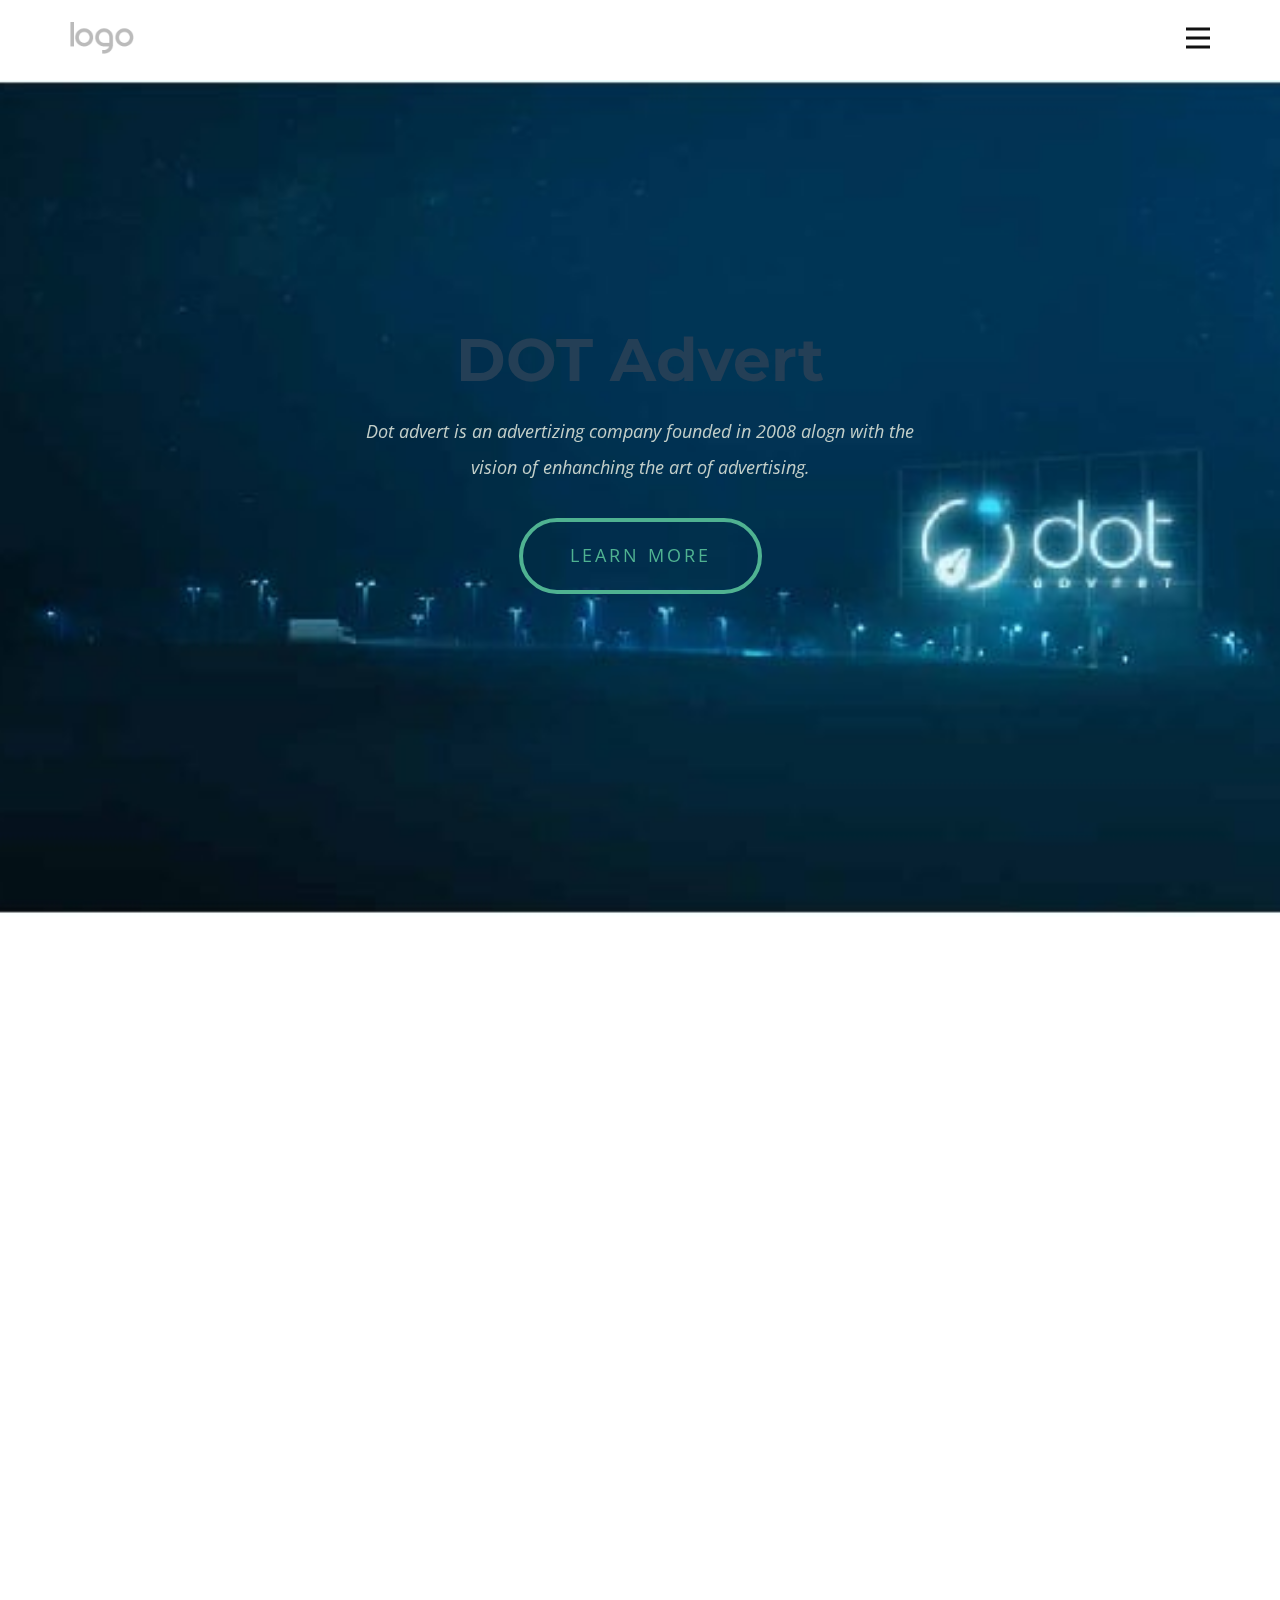
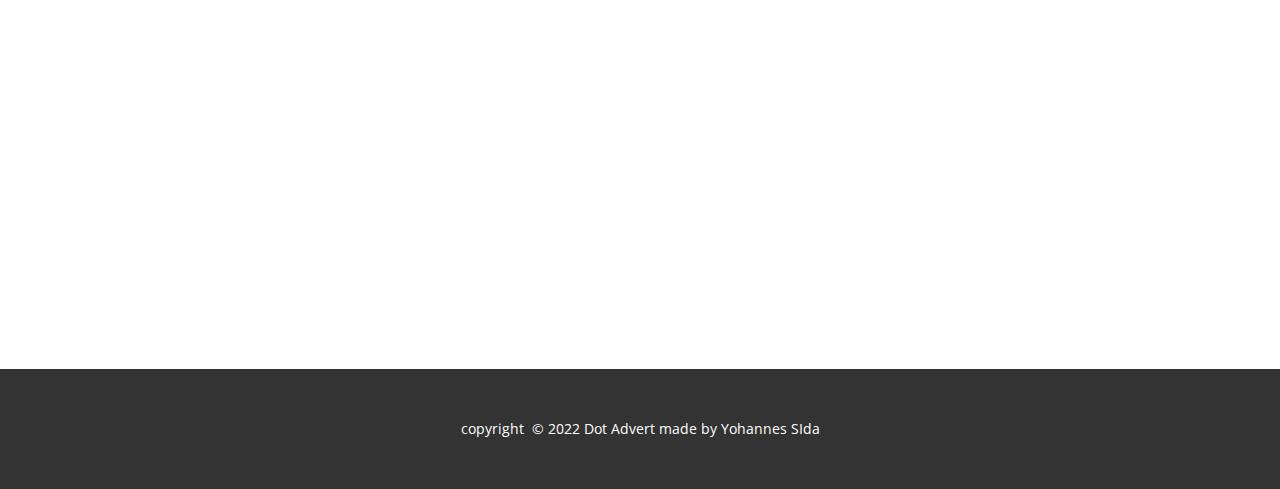
<file: index.html>
<!DOCTYPE html>
<html style="font-size: 16px;" lang="en"><head>
    <meta name="viewport" content="width=device-width, initial-scale=1.0">
    <meta charset="utf-8">
    <meta name="keywords" content="​Happiness &amp;amp; Mindfulness Courses, Welcome Message, Benefits of working with us​, 01, 02, 03, 04, 05, 06, ​How Coaching Works, ​How and where to learn mindfulness, Meet The Team
Our Professionals, ​Start using Our App for free">
    <meta name="description" content="">
    <title>service</title>
    <link rel="stylesheet" href="nicepage.css" media="screen">
<link rel="stylesheet" href="Home.css" media="screen">
    <script class="u-script" type="text/javascript" src="jquery.js" "="" defer=""></script>
    <script class="u-script" type="text/javascript" src="nicepage.js" "="" defer=""></script>
    <meta name="generator" content="Nicepage 4.17.7, nicepage.com">
    <link id="u-theme-google-font" rel="stylesheet" href="https://fonts.googleapis.com/css?family=Montserrat:100,100i,200,200i,300,300i,400,400i,500,500i,600,600i,700,700i,800,800i,900,900i|Open+Sans:300,300i,400,400i,500,500i,600,600i,700,700i,800,800i">
    <link id="u-page-google-font" rel="stylesheet" href="https://fonts.googleapis.com/css?family=Montserrat:100,100i,200,200i,300,300i,400,400i,500,500i,600,600i,700,700i,800,800i,900,900i|Lato:100,100i,300,300i,400,400i,700,700i,900,900i|Montserrat:100,100i,200,200i,300,300i,400,400i,500,500i,600,600i,700,700i,800,800i,900,900i">
    
    
    
    <script type="application/ld+json">{
		"@context": "http://schema.org",
		"@type": "Organization",
		"name": "",
		"logo": "images/default-logo.png"
}</script>
    <meta name="theme-color" content="#243f56">
    <meta property="og:title" content="service">
    <meta property="og:type" content="website">
  </head>
  <body data-home-page="Home.html" data-home-page-title="Home" class="u-body u-xl-mode" data-lang="en"><header class="u-clearfix u-header u-header" id="sec-a7be"><div class="u-clearfix u-sheet u-sheet-1">
        <a href="https://nicepage.com" class="u-image u-logo u-image-1">
          <img src="images/default-logo.png" class="u-logo-image u-logo-image-1">
        </a>
        <nav class="u-menu u-menu-hamburger u-offcanvas u-menu-1" data-responsive-from="XL">
          <div class="menu-collapse" style="font-size: 1rem; letter-spacing: 0px; font-weight: 700;">
            <a class="u-button-style u-custom-border u-custom-border-color u-custom-borders u-custom-left-right-menu-spacing u-custom-padding-bottom u-custom-text-color u-custom-text-hover-color u-custom-top-bottom-menu-spacing u-nav-link u-text-active-palette-1-base u-text-hover-palette-2-base" href="#">
              <svg class="u-svg-link" viewBox="0 0 24 24"><use xmlns:xlink="http://www.w3.org/1999/xlink" xlink:href="#menu-hamburger"></use></svg>
              <svg class="u-svg-content" version="1.1" id="menu-hamburger" viewBox="0 0 16 16" x="0px" y="0px" xmlns:xlink="http://www.w3.org/1999/xlink" xmlns="http://www.w3.org/2000/svg"><g><rect y="1" width="16" height="2"></rect><rect y="7" width="16" height="2"></rect><rect y="13" width="16" height="2"></rect>
</g></svg>
            </a>
          </div>
          <div class="u-nav-container">
            <ul class="u-nav u-spacing-20 u-unstyled u-nav-1"><li class="u-nav-item"><a class="u-button-style u-nav-link u-text-active-palette-1-base u-text-grey-90 u-text-hover-palette-4-base" href="Home.html" style="padding: 10px;">Home</a>
</li><li class="u-nav-item"><a class="u-button-style u-nav-link u-text-active-palette-1-base u-text-grey-90 u-text-hover-palette-4-base" href="About.html" style="padding: 10px;">About</a>
</li><li class="u-nav-item"><a class="u-button-style u-nav-link u-text-active-palette-1-base u-text-grey-90 u-text-hover-palette-4-base" href="Contact.html" style="padding: 10px;">Contact</a>
</li><li class="u-nav-item"><a class="u-button-style u-nav-link u-text-active-palette-1-base u-text-grey-90 u-text-hover-palette-4-base" href="Services.html" style="padding: 10px;">Services</a>
</li></ul>
          </div>
          <div class="u-nav-container-collapse">
            <div class="u-black u-container-style u-inner-container-layout u-opacity u-opacity-95 u-sidenav">
              <div class="u-inner-container-layout u-sidenav-overflow">
                <div class="u-menu-close"></div>
                <ul class="u-align-center u-nav u-popupmenu-items u-unstyled u-nav-2"><li class="u-nav-item"><a class="u-button-style u-nav-link" href="Home.html">Home</a>
</li><li class="u-nav-item"><a class="u-button-style u-nav-link" href="About.html">About</a>
</li><li class="u-nav-item"><a class="u-button-style u-nav-link" href="Contact.html">Contact</a>
</li><li class="u-nav-item"><a class="u-button-style u-nav-link" href="Services.html">Services</a>
</li></ul>
              </div>
            </div>
            <div class="u-black u-menu-overlay u-opacity u-opacity-70"></div>
          </div>
        </nav>
      </div></header> 
    <section class="u-align-center u-clearfix u-image u-section-1" id="sec-edee" data-image-width="1980" data-image-height="1134">
      <div class="u-clearfix u-sheet u-sheet-1">
        <h1 class="u-text u-text-palette-1-base u-text-1" data-animation-name="customAnimationIn" data-animation-duration="1500" data-animation-delay="0">
          <span style="font-weight: 700;" color="#fdfffe">DOT Advert</span>
        </h1>
        <p  class="u-text u-text-2" data-animation-name="customAnimationIn" data-animation-duration="1500" data-animation-delay="500">Dot advert is an advertizing company founded in 2008 alogn with the vision of enhanching the art of advertising.</p>
        <a href="./About.html" class="u-active-palette-4-base u-border-4 u-border-active-palette-4-base u-border-hover-palette-4-base u-border-palette-4-base u-btn u-btn-round u-button-style u-hover-palette-4-base u-radius-50 u-text-active-white u-text-hover-white u-btn-1" target="_blank" data-animation-name="customAnimationIn" data-animation-duration="1750" data-animation-delay="500">learn more</a>
      </div>
    </section>
    <section class="u-align-center-lg u-align-center-md u-align-center-xl u-align-center-xs u-align-right-sm u-clearfix u-section-2" id="carousel_b4b8">
      <div class="u-clearfix u-sheet u-valign-middle u-sheet-1">
        <h2 class="u-text u-text-palette-4-base u-text-1" data-animation-name="customAnimationIn" data-animation-duration="1750" data-animation-delay="500">Benefits of working with us </h2>
        <div class="u-expanded-width u-list u-list-1">
          <div class="u-repeater u-repeater-1">
            <div class="u-align-center u-container-style u-custom-item u-list-item u-radius-20 u-repeater-item u-shape-round u-white u-list-item-1" data-animation-name="customAnimationIn" data-animation-duration="1500" data-animation-delay="500">
              <div class="u-container-layout u-similar-container u-container-layout-1">
                <h2 class="u-custom-font u-custom-item u-font-lato u-text u-text-palette-1-base u-text-2">01</h2>
                <h4 class="u-custom-font u-custom-item u-font-montserrat u-text u-text-palette-1-base u-text-3">Hight Quality</h4>
                <p class="u-custom-item u-text u-text-grey-50 u-text-4">Vitae suscipit tellus mauris a diam maecenas sed enim ut. Mauris augue neque gravida in fermentum. Praesent semper feugiat nibh sed pulvinar proin id venenatis.</p>
              </div>
            </div>
            <div class="u-align-center u-container-style u-custom-item u-list-item u-palette-4-base u-radius-20 u-repeater-item u-shape-round u-list-item-2" data-animation-name="customAnimationIn" data-animation-duration="1500">
              <div class="u-container-layout u-similar-container u-container-layout-2">
                <h2 class="u-custom-font u-custom-item u-font-lato u-text u-text-5">02</h2>
                <h4 class="u-custom-font u-custom-item u-font-montserrat u-text u-text-6">Creative Team</h4>
                <p class="u-custom-item u-text u-text-7">Vitae suscipit tellus mauris a diam maecenas sed enim ut. Mauris augue neque gravida in fermentum. Praesent semper feugiat nibh sed pulvinar proin id venenatis.</p>
              </div>
            </div>
            <div class="u-align-center u-container-style u-custom-item u-list-item u-radius-20 u-repeater-item u-shape-round u-white u-list-item-3" data-animation-name="customAnimationIn" data-animation-duration="1500" data-animation-delay="500">
              <div class="u-container-layout u-similar-container u-container-layout-3">
                <h2 class="u-custom-font u-custom-item u-font-lato u-text u-text-palette-1-base u-text-8">03</h2>
                <h4 class="u-custom-font u-custom-item u-font-montserrat u-text u-text-palette-1-base u-text-9">Amazing Results</h4>
                <p class="u-custom-item u-text u-text-grey-50 u-text-10">Vitae suscipit tellus mauris a diam maecenas sed enim ut. Mauris augue neque gravida in fermentum. Praesent semper feugiat nibh sed pulvinar proin id venenatis.</p>
              </div>
            </div>
            <div class="u-align-center u-container-style u-custom-item u-list-item u-palette-1-base u-radius-20 u-repeater-item u-shape-round u-list-item-4" data-animation-name="customAnimationIn" data-animation-duration="1500" data-animation-delay="500">
              <div class="u-container-layout u-similar-container u-container-layout-4">
                <h2 class="u-custom-font u-custom-item u-font-lato u-text u-text-11">04</h2>
                <h4 class="u-custom-font u-custom-item u-font-montserrat u-text u-text-12">Best Pricing</h4>
                <p class="u-custom-item u-text u-text-13">Vitae suscipit tellus mauris a diam maecenas sed enim ut. Mauris augue neque gravida in fermentum. Praesent semper feugiat nibh sed pulvinar proin id venenatis.</p>
              </div>
            </div>
            <div class="u-align-center u-container-style u-custom-item u-list-item u-radius-20 u-repeater-item u-shape-round u-white u-list-item-5" data-animation-name="customAnimationIn" data-animation-duration="1500" data-animation-delay="500">
              <div class="u-container-layout u-similar-container u-container-layout-5">
                <h2 class="u-custom-font u-custom-item u-font-lato u-text u-text-palette-1-base u-text-14">05</h2>
                <h4 class="u-custom-font u-custom-item u-font-montserrat u-text u-text-palette-1-base u-text-15">Innovations</h4>
                <p class="u-custom-item u-text u-text-grey-50 u-text-16">Vitae suscipit tellus mauris a diam maecenas sed enim ut. Mauris augue neque gravida in fermentum. Praesent semper feugiat nibh sed pulvinar proin id venenatis.</p>
              </div>
            </div>
            <div class="u-align-center u-container-style u-custom-item u-list-item u-palette-1-base u-radius-20 u-repeater-item u-shape-round u-list-item-6" data-animation-name="customAnimationIn" data-animation-duration="1500" data-animation-delay="500">
              <div class="u-container-layout u-similar-container u-container-layout-6">
                <h2 class="u-custom-font u-custom-item u-font-lato u-text u-text-17">06</h2>
                <h4 class="u-custom-font u-custom-item u-font-montserrat u-text u-text-18">24/7 Support</h4>
                <p class="u-custom-item u-text u-text-19">Vitae suscipit tellus mauris a diam maecenas sed enim ut. Mauris augue neque gravida in fermentum. Praesent semper feugiat nibh sed pulvinar proin id venenatis.</p>
              </div>
            </div>
          </div>
        </div>
      </div>
    </section>
    
    
    <footer class="u-align-center u-clearfix u-footer u-grey-80 u-footer" id="sec-b1d3"><div class="u-clearfix u-sheet u-sheet-1">
        <p class="u-small-text u-text u-text-variant u-text-1">copyright&nbsp;&nbsp;© 2022 Dot Advert made by Yohannes SIda</p>
      </div></footer>
    
  
</body></html>
</file>
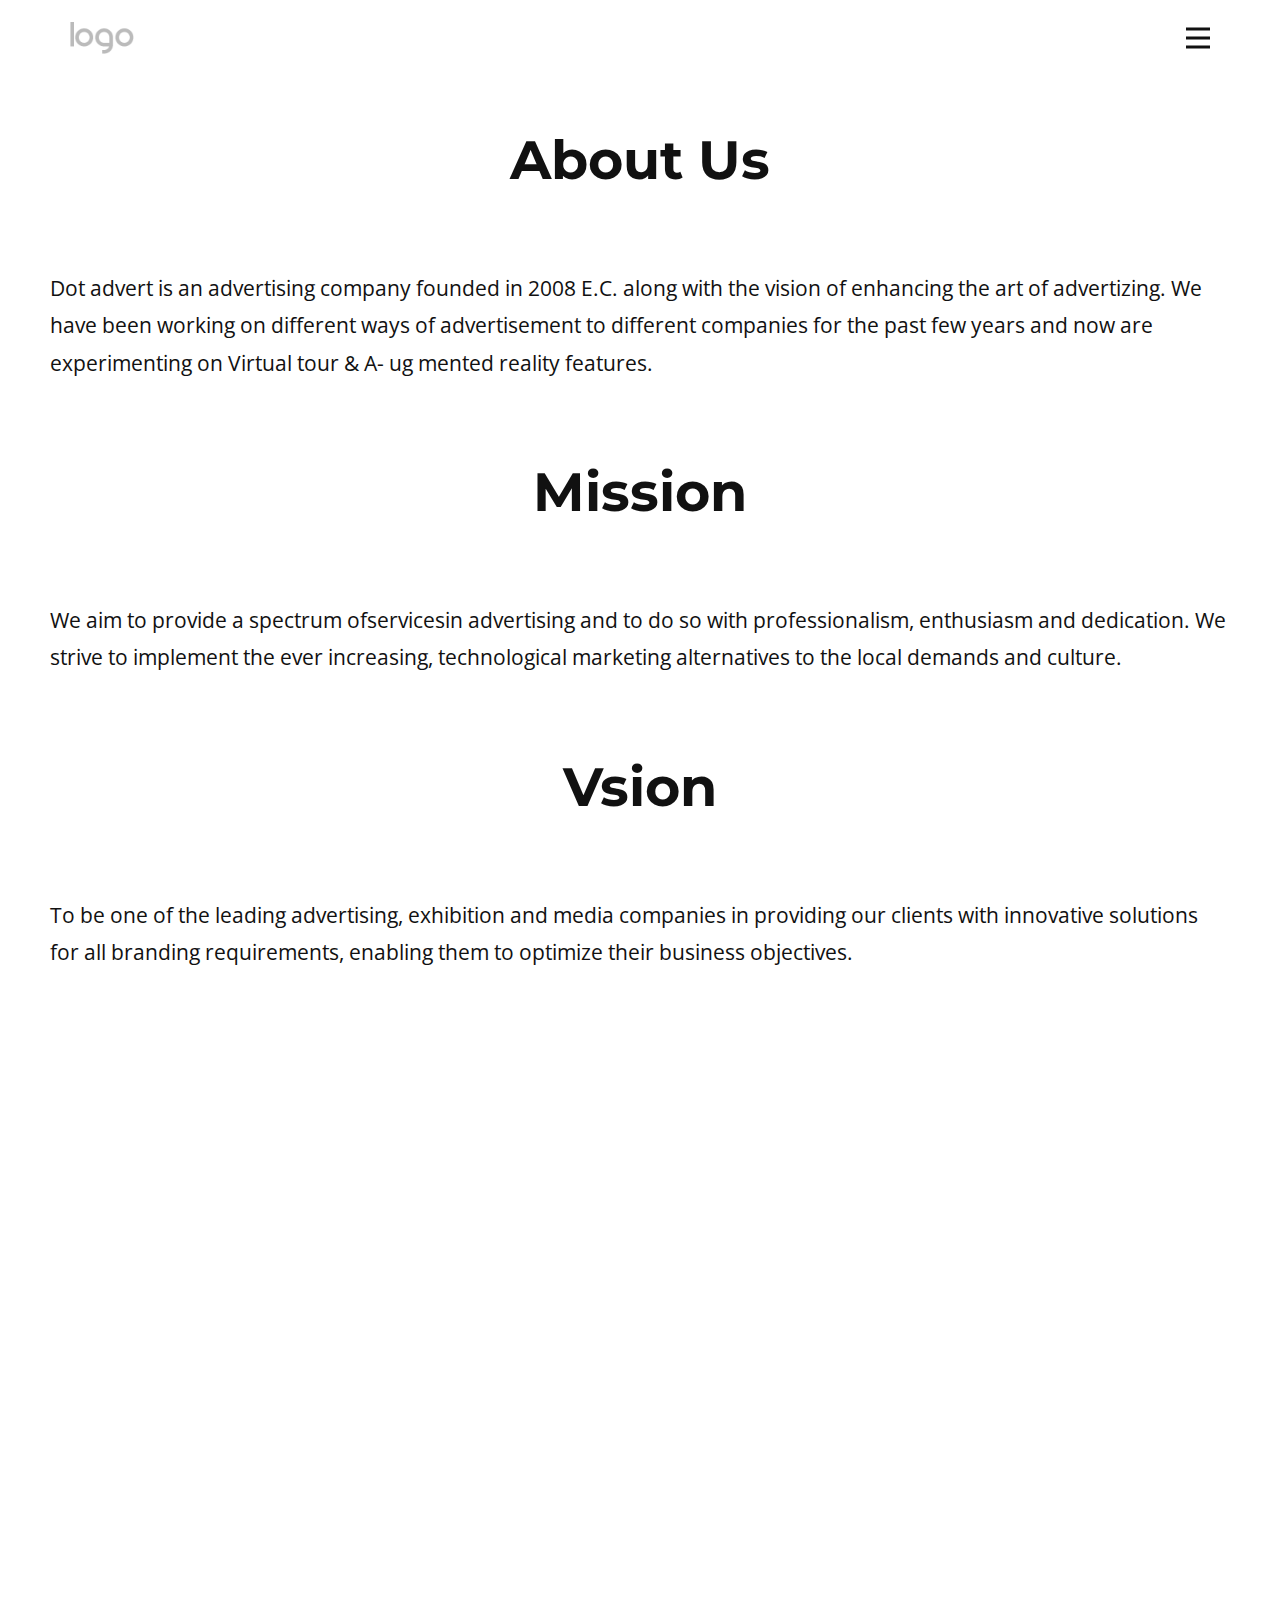
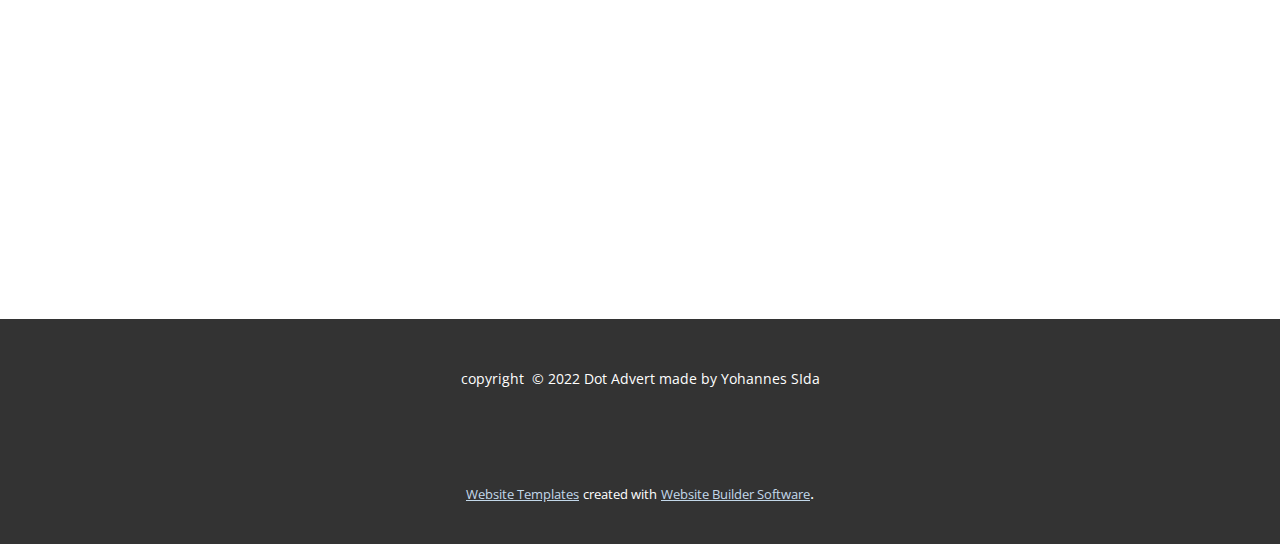
<file: About.html>
<!DOCTYPE html>
<html style="font-size: 16px;" lang="en"><head>
    <meta name="viewport" content="width=device-width, initial-scale=1.0">
    <meta charset="utf-8">
    <meta name="keywords" content="Meet The Team
Our Professionals">
    <meta name="description" content="">
    <title>About</title>
    <link rel="stylesheet" href="nicepage.css" media="screen">
<link rel="stylesheet" href="About.css" media="screen">
    <script class="u-script" type="text/javascript" src="jquery.js" "="" defer=""></script>
    <script class="u-script" type="text/javascript" src="nicepage.js" "="" defer=""></script>
    <meta name="generator" content="Nicepage 4.17.7, nicepage.com">
    <link id="u-theme-google-font" rel="stylesheet" href="https://fonts.googleapis.com/css?family=Montserrat:100,100i,200,200i,300,300i,400,400i,500,500i,600,600i,700,700i,800,800i,900,900i|Open+Sans:300,300i,400,400i,500,500i,600,600i,700,700i,800,800i">
    <link id="u-page-google-font" rel="stylesheet" href="https://fonts.googleapis.com/css?family=Montserrat:100,100i,200,200i,300,300i,400,400i,500,500i,600,600i,700,700i,800,800i,900,900i">
    
    
    <script type="application/ld+json">{
		"@context": "http://schema.org",
		"@type": "Organization",
		"name": "",
		"logo": "images/default-logo.png"
}</script>
    <meta name="theme-color" content="#243f56">
    <meta property="og:title" content="About">
    <meta property="og:type" content="website">
  </head>
  <body class="u-body u-xl-mode" data-lang="en"><header class="u-clearfix u-header u-header" id="sec-a7be"><div class="u-clearfix u-sheet u-sheet-1">
        <a href="https://nicepage.com" class="u-image u-logo u-image-1">
          <img src="images/default-logo.png" class="u-logo-image u-logo-image-1">
        </a>
        <nav class="u-menu u-menu-hamburger u-offcanvas u-menu-1" data-responsive-from="XL">
          <div class="menu-collapse" style="font-size: 1rem; letter-spacing: 0px; font-weight: 700;">
            <a class="u-button-style u-custom-border u-custom-border-color u-custom-borders u-custom-left-right-menu-spacing u-custom-padding-bottom u-custom-text-color u-custom-text-hover-color u-custom-top-bottom-menu-spacing u-nav-link u-text-active-palette-1-base u-text-hover-palette-2-base" href="#">
              <svg class="u-svg-link" viewBox="0 0 24 24"><use xmlns:xlink="http://www.w3.org/1999/xlink" xlink:href="#menu-hamburger"></use></svg>
              <svg class="u-svg-content" version="1.1" id="menu-hamburger" viewBox="0 0 16 16" x="0px" y="0px" xmlns:xlink="http://www.w3.org/1999/xlink" xmlns="http://www.w3.org/2000/svg"><g><rect y="1" width="16" height="2"></rect><rect y="7" width="16" height="2"></rect><rect y="13" width="16" height="2"></rect>
</g></svg>
            </a>
          </div>
          <div class="u-nav-container">
            <ul class="u-nav u-spacing-20 u-unstyled u-nav-1"><li class="u-nav-item"><a class="u-button-style u-nav-link u-text-active-palette-1-base u-text-grey-90 u-text-hover-palette-4-base" href="Home.html" style="padding: 10px;">Home</a>
</li><li class="u-nav-item"><a class="u-button-style u-nav-link u-text-active-palette-1-base u-text-grey-90 u-text-hover-palette-4-base" href="About.html" style="padding: 10px;">About</a>
</li><li class="u-nav-item"><a class="u-button-style u-nav-link u-text-active-palette-1-base u-text-grey-90 u-text-hover-palette-4-base" href="Contact.html" style="padding: 10px;">Contact</a>
</li><li class="u-nav-item"><a class="u-button-style u-nav-link u-text-active-palette-1-base u-text-grey-90 u-text-hover-palette-4-base" href="Services.html" style="padding: 10px;">Services</a>
</li></ul>
          </div>
          <div class="u-nav-container-collapse">
            <div class="u-black u-container-style u-inner-container-layout u-opacity u-opacity-95 u-sidenav">
              <div class="u-inner-container-layout u-sidenav-overflow">
                <div class="u-menu-close"></div>
                <ul class="u-align-center u-nav u-popupmenu-items u-unstyled u-nav-2"><li class="u-nav-item"><a class="u-button-style u-nav-link" href="Home.html">Home</a>
</li><li class="u-nav-item"><a class="u-button-style u-nav-link" href="About.html">About</a>
</li><li class="u-nav-item"><a class="u-button-style u-nav-link" href="Contact.html">Contact</a>
</li><li class="u-nav-item"><a class="u-button-style u-nav-link" href="Services.html">Services</a>
</li></ul>
              </div>
            </div>
            <div class="u-black u-menu-overlay u-opacity u-opacity-70"></div>
          </div>
        </nav>
      </div></header> 

      <!-- this is about us section -->

    <section>
      <div class="about">
        <h2>About Us</h2>
        <p>Dot advert is an advertising company founded
          in 2008 E.C. along with the vision of enhancing the art of advertizing. We have been working on different ways of advertisement to different companies for the past few years and now are experimenting on Virtual tour & A- ug
          mented reality features. </p>
          <h2>Mission</h2>
          <p>We aim to provide a spectrum ofservicesin advertising and
            to do so with professionalism, enthusiasm and dedication. We
            strive to implement the ever increasing, technological marketing
            alternatives to the local demands and culture.</p>
            <h2>Vsion</h2>
            <p>To be one of the leading advertising, exhibition and
              media companies in providing our clients with innovative
              solutions for all branding requirements, enabling them to
              optimize their business objectives.
              </p>

      </div>






    </section>

    <section class="u-align-center u-clearfix u-section-1" id="sec-1356">
      <div class="u-clearfix u-sheet u-sheet-1">
        <h2 class="u-custom-font u-font-montserrat u-text u-text-default u-text-1" data-animation-name="customAnimationIn" data-animation-duration="1500" data-animation-delay="500">Meet The Team <span class="u-text-palette-4-base">
            <br>Our Professionals
          </span>
        </h2>
        <div class="u-expanded-width u-list u-list-1">
          <div class="u-repeater u-repeater-1">
            <div class="u-align-center u-container-style u-list-item u-repeater-item u-white u-list-item-1" data-animation-name="customAnimationIn" data-animation-duration="1500" data-animation-delay="0">
              <div class="u-container-layout u-similar-container u-valign-top u-container-layout-1">
                <img alt="" class="u-image u-image-round u-radius-20 u-image-1" data-image-width="404" data-image-height="404" src="images/2.jpg" data-animation-name="customAnimationIn" data-animation-duration="1500" data-animation-delay="500">
                <h4 class="u-align-center u-text u-text-2">mary Brown</h4>
                <p class="u-align-center u-text u-text-palette-4-base u-text-3">creative leader</p>
                <p class="u-align-center u-text u-text-4">Glavi amet ritnisl libero molestie ante ut fringilla purus eros quis glavrid from dolor amet iquam lorem bibendum</p>
                <div class="u-social-icons u-spacing-10 u-social-icons-1">
                  <a class="u-social-url" target="_blank" href=""><span class="u-icon u-icon-circle u-social-facebook u-social-icon u-text-palette-4-base u-icon-1"><svg class="u-svg-link" preserveAspectRatio="xMidYMin slice" viewBox="0 0 112 112" style=""><use xmlns:xlink="http://www.w3.org/1999/xlink" xlink:href="#svg-ad72"></use></svg><svg x="0px" y="0px" viewBox="0 0 112 112" id="svg-ad72" class="u-svg-content"><path d="M75.5,28.8H65.4c-1.5,0-4,0.9-4,4.3v9.4h13.9l-1.5,15.8H61.4v45.1H42.8V58.3h-8.8V42.4h8.8V32.2 c0-7.4,3.4-18.8,18.8-18.8h13.8v15.4H75.5z"></path></svg></span>
                  </a>
                  <a class="u-social-url" target="_blank" href=""><span class="u-icon u-icon-circle u-social-icon u-social-twitter u-text-palette-4-base u-icon-2"><svg class="u-svg-link" preserveAspectRatio="xMidYMin slice" viewBox="0 0 112 112" style=""><use xmlns:xlink="http://www.w3.org/1999/xlink" xlink:href="#svg-f916"></use></svg><svg x="0px" y="0px" viewBox="0 0 112 112" id="svg-f916" class="u-svg-content"><path d="M92.2,38.2c0,0.8,0,1.6,0,2.3c0,24.3-18.6,52.4-52.6,52.4c-10.6,0.1-20.2-2.9-28.5-8.2 c1.4,0.2,2.9,0.2,4.4,0.2c8.7,0,16.7-2.9,23-7.9c-8.1-0.2-14.9-5.5-17.3-12.8c1.1,0.2,2.4,0.2,3.4,0.2c1.6,0,3.3-0.2,4.8-0.7 c-8.4-1.6-14.9-9.2-14.9-18c0-0.2,0-0.2,0-0.2c2.5,1.4,5.4,2.2,8.4,2.3c-5-3.3-8.3-8.9-8.3-15.4c0-3.4,1-6.5,2.5-9.2 c9.1,11.1,22.7,18.5,38,19.2c-0.2-1.4-0.4-2.8-0.4-4.3c0.1-10,8.3-18.2,18.5-18.2c5.4,0,10.1,2.2,13.5,5.7c4.3-0.8,8.1-2.3,11.7-4.5 c-1.4,4.3-4.3,7.9-8.1,10.1c3.7-0.4,7.3-1.4,10.6-2.9C98.9,32.3,95.7,35.5,92.2,38.2z"></path></svg></span>
                  </a>
                  <a class="u-social-url" target="_blank" href=""><span class="u-icon u-icon-circle u-social-icon u-social-instagram u-text-palette-4-base u-icon-3"><svg class="u-svg-link" preserveAspectRatio="xMidYMin slice" viewBox="0 0 112 112" style=""><use xmlns:xlink="http://www.w3.org/1999/xlink" xlink:href="#svg-a0a0"></use></svg><svg x="0px" y="0px" viewBox="0 0 112 112" id="svg-a0a0" class="u-svg-content"><path d="M55.9,32.9c-12.8,0-23.2,10.4-23.2,23.2s10.4,23.2,23.2,23.2s23.2-10.4,23.2-23.2S68.7,32.9,55.9,32.9z M55.9,69.4c-7.4,0-13.3-6-13.3-13.3c-0.1-7.4,6-13.3,13.3-13.3s13.3,6,13.3,13.3C69.3,63.5,63.3,69.4,55.9,69.4z"></path><path d="M79.7,26.8c-3,0-5.4,2.5-5.4,5.4s2.5,5.4,5.4,5.4c3,0,5.4-2.5,5.4-5.4S82.7,26.8,79.7,26.8z"></path><path d="M78.2,11H33.5C21,11,10.8,21.3,10.8,33.7v44.7c0,12.6,10.2,22.8,22.7,22.8h44.7c12.6,0,22.7-10.2,22.7-22.7 V33.7C100.8,21.1,90.6,11,78.2,11z M91,78.4c0,7.1-5.8,12.8-12.8,12.8H33.5c-7.1,0-12.8-5.8-12.8-12.8V33.7 c0-7.1,5.8-12.8,12.8-12.8h44.7c7.1,0,12.8,5.8,12.8,12.8V78.4z"></path></svg></span>
                  </a>
                  <a class="u-social-url" target="_blank" href="#"><span class="u-icon u-icon-circle u-social-icon u-social-linkedin u-text-palette-4-base u-icon-4"><svg class="u-svg-link" preserveAspectRatio="xMidYMin slice" viewBox="0 0 112 112" style=""><use xmlns:xlink="http://www.w3.org/1999/xlink" xlink:href="#svg-78e1"></use></svg><svg x="0px" y="0px" viewBox="0 0 112 112" id="svg-78e1" class="u-svg-content"><path d="M33.8,96.8H14.5v-58h19.3V96.8z M24.1,30.9L24.1,30.9c-6.6,0-10.8-4.5-10.8-10.1c0-5.8,4.3-10.1,10.9-10.1 S34.9,15,35.1,20.8C35.1,26.4,30.8,30.9,24.1,30.9z M103.3,96.8H84.1v-31c0-7.8-2.7-13.1-9.8-13.1c-5.3,0-8.5,3.6-9.9,7.1 c-0.6,1.3-0.6,3-0.6,4.8V97H44.5c0,0,0.3-52.6,0-58h19.3v8.2c2.6-3.9,7.2-9.6,17.4-9.6c12.7,0,22.2,8.4,22.2,26.1V96.8z"></path></svg></span>
                  </a>
                </div>
              </div>
            </div>
            <div class="u-align-center u-container-style u-list-item u-repeater-item u-white u-list-item-2" data-animation-name="customAnimationIn" data-animation-duration="1500" data-animation-delay="0">
              <div class="u-container-layout u-similar-container u-valign-top u-container-layout-2">
                <img alt="" class="u-image u-image-round u-radius-20 u-image-2" src="images/fff.jpg" data-image-width="404" data-image-height="404" data-animation-name="customAnimationIn" data-animation-duration="1500" data-animation-delay="500">
                <h4 class="u-align-center u-text u-text-5">Ann Richmond</h4>
                <p class="u-align-center u-text u-text-palette-4-base u-text-6">creative leader</p>
                <p class="u-align-center u-text u-text-7">Glavi amet ritnisl libero molestie ante ut fringilla purus eros quis glavrid from dolor amet iquam lorem bibendum</p>
                <div class="u-social-icons u-spacing-10 u-social-icons-2">
                  <a class="u-social-url" target="_blank" href=""><span class="u-icon u-icon-circle u-social-facebook u-social-icon u-text-palette-4-base u-icon-5"><svg class="u-svg-link" preserveAspectRatio="xMidYMin slice" viewBox="0 0 112 112" style=""><use xmlns:xlink="http://www.w3.org/1999/xlink" xlink:href="#svg-ad72"></use></svg><svg x="0px" y="0px" viewBox="0 0 112 112" id="svg-ad72" class="u-svg-content"><path d="M75.5,28.8H65.4c-1.5,0-4,0.9-4,4.3v9.4h13.9l-1.5,15.8H61.4v45.1H42.8V58.3h-8.8V42.4h8.8V32.2 c0-7.4,3.4-18.8,18.8-18.8h13.8v15.4H75.5z"></path></svg></span>
                  </a>
                  <a class="u-social-url" target="_blank" href=""><span class="u-icon u-icon-circle u-social-icon u-social-twitter u-text-palette-4-base u-icon-6"><svg class="u-svg-link" preserveAspectRatio="xMidYMin slice" viewBox="0 0 112 112" style=""><use xmlns:xlink="http://www.w3.org/1999/xlink" xlink:href="#svg-f916"></use></svg><svg x="0px" y="0px" viewBox="0 0 112 112" id="svg-f916" class="u-svg-content"><path d="M92.2,38.2c0,0.8,0,1.6,0,2.3c0,24.3-18.6,52.4-52.6,52.4c-10.6,0.1-20.2-2.9-28.5-8.2 c1.4,0.2,2.9,0.2,4.4,0.2c8.7,0,16.7-2.9,23-7.9c-8.1-0.2-14.9-5.5-17.3-12.8c1.1,0.2,2.4,0.2,3.4,0.2c1.6,0,3.3-0.2,4.8-0.7 c-8.4-1.6-14.9-9.2-14.9-18c0-0.2,0-0.2,0-0.2c2.5,1.4,5.4,2.2,8.4,2.3c-5-3.3-8.3-8.9-8.3-15.4c0-3.4,1-6.5,2.5-9.2 c9.1,11.1,22.7,18.5,38,19.2c-0.2-1.4-0.4-2.8-0.4-4.3c0.1-10,8.3-18.2,18.5-18.2c5.4,0,10.1,2.2,13.5,5.7c4.3-0.8,8.1-2.3,11.7-4.5 c-1.4,4.3-4.3,7.9-8.1,10.1c3.7-0.4,7.3-1.4,10.6-2.9C98.9,32.3,95.7,35.5,92.2,38.2z"></path></svg></span>
                  </a>
                  <a class="u-social-url" target="_blank" href=""><span class="u-icon u-icon-circle u-social-icon u-social-instagram u-text-palette-4-base u-icon-7"><svg class="u-svg-link" preserveAspectRatio="xMidYMin slice" viewBox="0 0 112 112" style=""><use xmlns:xlink="http://www.w3.org/1999/xlink" xlink:href="#svg-a0a0"></use></svg><svg x="0px" y="0px" viewBox="0 0 112 112" id="svg-a0a0" class="u-svg-content"><path d="M55.9,32.9c-12.8,0-23.2,10.4-23.2,23.2s10.4,23.2,23.2,23.2s23.2-10.4,23.2-23.2S68.7,32.9,55.9,32.9z M55.9,69.4c-7.4,0-13.3-6-13.3-13.3c-0.1-7.4,6-13.3,13.3-13.3s13.3,6,13.3,13.3C69.3,63.5,63.3,69.4,55.9,69.4z"></path><path d="M79.7,26.8c-3,0-5.4,2.5-5.4,5.4s2.5,5.4,5.4,5.4c3,0,5.4-2.5,5.4-5.4S82.7,26.8,79.7,26.8z"></path><path d="M78.2,11H33.5C21,11,10.8,21.3,10.8,33.7v44.7c0,12.6,10.2,22.8,22.7,22.8h44.7c12.6,0,22.7-10.2,22.7-22.7 V33.7C100.8,21.1,90.6,11,78.2,11z M91,78.4c0,7.1-5.8,12.8-12.8,12.8H33.5c-7.1,0-12.8-5.8-12.8-12.8V33.7 c0-7.1,5.8-12.8,12.8-12.8h44.7c7.1,0,12.8,5.8,12.8,12.8V78.4z"></path></svg></span>
                  </a>
                  <a class="u-social-url" target="_blank" href="#"><span class="u-icon u-icon-circle u-social-icon u-social-linkedin u-text-palette-4-base u-icon-8"><svg class="u-svg-link" preserveAspectRatio="xMidYMin slice" viewBox="0 0 112 112" style=""><use xmlns:xlink="http://www.w3.org/1999/xlink" xlink:href="#svg-78e1"></use></svg><svg x="0px" y="0px" viewBox="0 0 112 112" id="svg-78e1" class="u-svg-content"><path d="M33.8,96.8H14.5v-58h19.3V96.8z M24.1,30.9L24.1,30.9c-6.6,0-10.8-4.5-10.8-10.1c0-5.8,4.3-10.1,10.9-10.1 S34.9,15,35.1,20.8C35.1,26.4,30.8,30.9,24.1,30.9z M103.3,96.8H84.1v-31c0-7.8-2.7-13.1-9.8-13.1c-5.3,0-8.5,3.6-9.9,7.1 c-0.6,1.3-0.6,3-0.6,4.8V97H44.5c0,0,0.3-52.6,0-58h19.3v8.2c2.6-3.9,7.2-9.6,17.4-9.6c12.7,0,22.2,8.4,22.2,26.1V96.8z"></path></svg></span>
                  </a>
                </div>
              </div>
            </div>
            <div class="u-align-center u-container-style u-list-item u-repeater-item u-white u-list-item-3" data-animation-name="customAnimationIn" data-animation-duration="1500" data-animation-delay="0">
              <div class="u-container-layout u-similar-container u-valign-top u-container-layout-3">
                <img alt="" class="u-image u-image-round u-radius-20 u-image-3" src="images/fggf.jpg" data-image-width="404" data-image-height="404" data-animation-name="customAnimationIn" data-animation-duration="1500" data-animation-delay="500">
                <h4 class="u-align-center u-text u-text-8">Bob Greenfield</h4>
                <p class="u-align-center u-text u-text-palette-4-base u-text-9">programming guru</p>
                <p class="u-align-center u-text u-text-10">Glavi amet ritnisl libero molestie ante ut fringilla purus eros quis glavrid from dolor amet iquam lorem bibendum</p>
                <div class="u-social-icons u-spacing-10 u-social-icons-3">
                  <a class="u-social-url" target="_blank" href=""><span class="u-icon u-icon-circle u-social-facebook u-social-icon u-text-palette-4-base u-icon-9"><svg class="u-svg-link" preserveAspectRatio="xMidYMin slice" viewBox="0 0 112 112" style=""><use xmlns:xlink="http://www.w3.org/1999/xlink" xlink:href="#svg-ad72"></use></svg><svg x="0px" y="0px" viewBox="0 0 112 112" id="svg-ad72" class="u-svg-content"><path d="M75.5,28.8H65.4c-1.5,0-4,0.9-4,4.3v9.4h13.9l-1.5,15.8H61.4v45.1H42.8V58.3h-8.8V42.4h8.8V32.2 c0-7.4,3.4-18.8,18.8-18.8h13.8v15.4H75.5z"></path></svg></span>
                  </a>
                  <a class="u-social-url" target="_blank" href=""><span class="u-icon u-icon-circle u-social-icon u-social-twitter u-text-palette-4-base u-icon-10"><svg class="u-svg-link" preserveAspectRatio="xMidYMin slice" viewBox="0 0 112 112" style=""><use xmlns:xlink="http://www.w3.org/1999/xlink" xlink:href="#svg-f916"></use></svg><svg x="0px" y="0px" viewBox="0 0 112 112" id="svg-f916" class="u-svg-content"><path d="M92.2,38.2c0,0.8,0,1.6,0,2.3c0,24.3-18.6,52.4-52.6,52.4c-10.6,0.1-20.2-2.9-28.5-8.2 c1.4,0.2,2.9,0.2,4.4,0.2c8.7,0,16.7-2.9,23-7.9c-8.1-0.2-14.9-5.5-17.3-12.8c1.1,0.2,2.4,0.2,3.4,0.2c1.6,0,3.3-0.2,4.8-0.7 c-8.4-1.6-14.9-9.2-14.9-18c0-0.2,0-0.2,0-0.2c2.5,1.4,5.4,2.2,8.4,2.3c-5-3.3-8.3-8.9-8.3-15.4c0-3.4,1-6.5,2.5-9.2 c9.1,11.1,22.7,18.5,38,19.2c-0.2-1.4-0.4-2.8-0.4-4.3c0.1-10,8.3-18.2,18.5-18.2c5.4,0,10.1,2.2,13.5,5.7c4.3-0.8,8.1-2.3,11.7-4.5 c-1.4,4.3-4.3,7.9-8.1,10.1c3.7-0.4,7.3-1.4,10.6-2.9C98.9,32.3,95.7,35.5,92.2,38.2z"></path></svg></span>
                  </a>
                  <a class="u-social-url" target="_blank" href=""><span class="u-icon u-icon-circle u-social-icon u-social-instagram u-text-palette-4-base u-icon-11"><svg class="u-svg-link" preserveAspectRatio="xMidYMin slice" viewBox="0 0 112 112" style=""><use xmlns:xlink="http://www.w3.org/1999/xlink" xlink:href="#svg-a0a0"></use></svg><svg x="0px" y="0px" viewBox="0 0 112 112" id="svg-a0a0" class="u-svg-content"><path d="M55.9,32.9c-12.8,0-23.2,10.4-23.2,23.2s10.4,23.2,23.2,23.2s23.2-10.4,23.2-23.2S68.7,32.9,55.9,32.9z M55.9,69.4c-7.4,0-13.3-6-13.3-13.3c-0.1-7.4,6-13.3,13.3-13.3s13.3,6,13.3,13.3C69.3,63.5,63.3,69.4,55.9,69.4z"></path><path d="M79.7,26.8c-3,0-5.4,2.5-5.4,5.4s2.5,5.4,5.4,5.4c3,0,5.4-2.5,5.4-5.4S82.7,26.8,79.7,26.8z"></path><path d="M78.2,11H33.5C21,11,10.8,21.3,10.8,33.7v44.7c0,12.6,10.2,22.8,22.7,22.8h44.7c12.6,0,22.7-10.2,22.7-22.7 V33.7C100.8,21.1,90.6,11,78.2,11z M91,78.4c0,7.1-5.8,12.8-12.8,12.8H33.5c-7.1,0-12.8-5.8-12.8-12.8V33.7 c0-7.1,5.8-12.8,12.8-12.8h44.7c7.1,0,12.8,5.8,12.8,12.8V78.4z"></path></svg></span>
                  </a>
                  <a class="u-social-url" target="_blank" href="#"><span class="u-icon u-icon-circle u-social-icon u-social-linkedin u-text-palette-4-base u-icon-12"><svg class="u-svg-link" preserveAspectRatio="xMidYMin slice" viewBox="0 0 112 112" style=""><use xmlns:xlink="http://www.w3.org/1999/xlink" xlink:href="#svg-78e1"></use></svg><svg x="0px" y="0px" viewBox="0 0 112 112" id="svg-78e1" class="u-svg-content"><path d="M33.8,96.8H14.5v-58h19.3V96.8z M24.1,30.9L24.1,30.9c-6.6,0-10.8-4.5-10.8-10.1c0-5.8,4.3-10.1,10.9-10.1 S34.9,15,35.1,20.8C35.1,26.4,30.8,30.9,24.1,30.9z M103.3,96.8H84.1v-31c0-7.8-2.7-13.1-9.8-13.1c-5.3,0-8.5,3.6-9.9,7.1 c-0.6,1.3-0.6,3-0.6,4.8V97H44.5c0,0,0.3-52.6,0-58h19.3v8.2c2.6-3.9,7.2-9.6,17.4-9.6c12.7,0,22.2,8.4,22.2,26.1V96.8z"></path></svg></span>
                  </a>
                </div>
              </div>
            </div>
          </div>
        </div>
      </div>
    </section>
    
    
    <footer class="u-align-center u-clearfix u-footer u-grey-80 u-footer" id="sec-b1d3"><div class="u-clearfix u-sheet u-sheet-1">
        <p class="u-small-text u-text u-text-variant u-text-1">copyright&nbsp;&nbsp;© 2022 Dot Advert made by Yohannes SIda</p>
      </div></footer>
    <section class="u-backlink u-clearfix u-grey-80">
      <a class="u-link" href="https://nicepage.com/website-templates" target="_blank">
        <span>Website Templates</span>
      </a>
      <p class="u-text">
        <span>created with</span>
      </p>
      <a class="u-link" href="" target="_blank">
        <span>Website Builder Software</span>
      </a>. 
    </section>
  
</body></html>
</file>
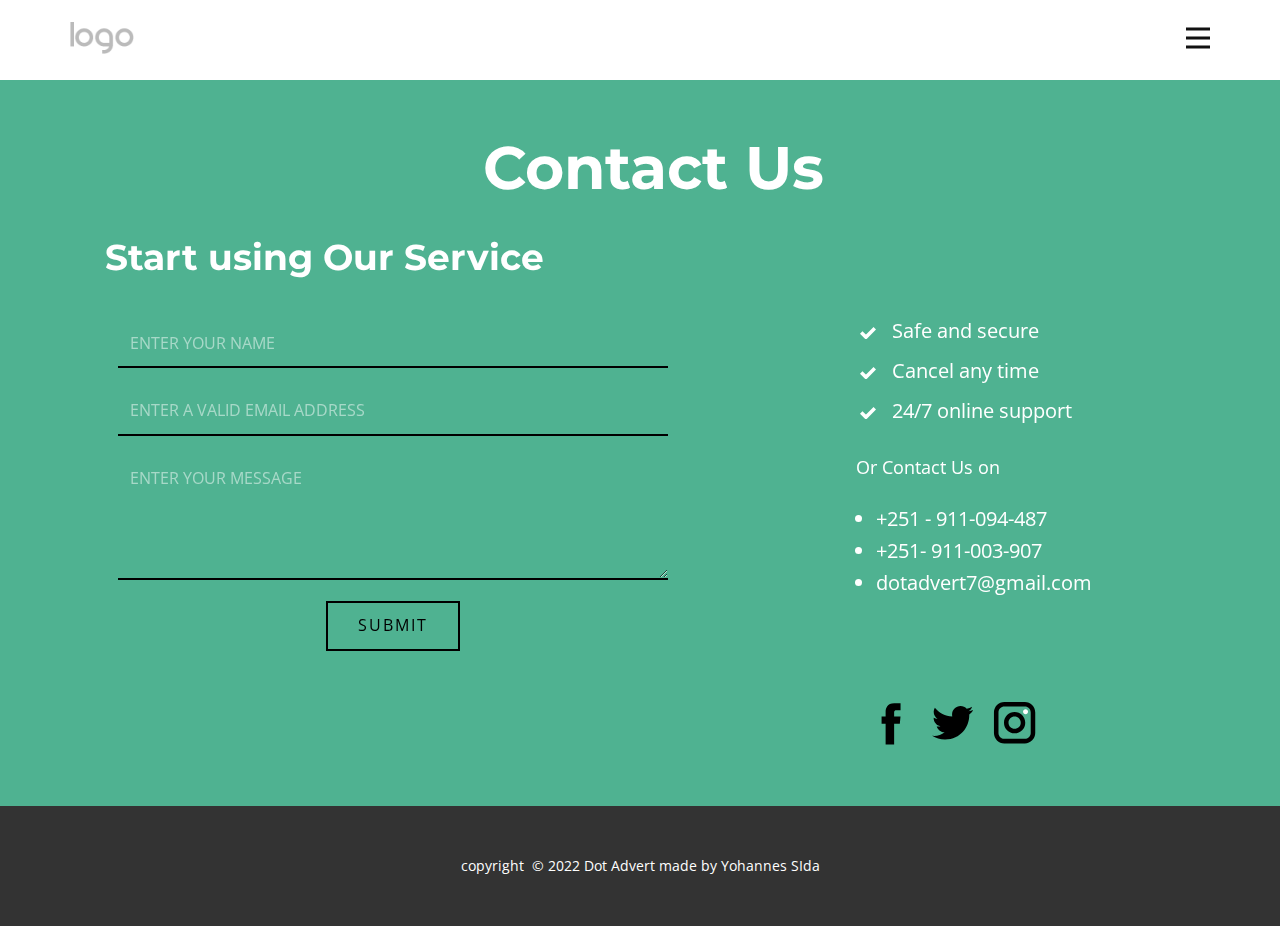
<file: Contact.html>
<!DOCTYPE html>
<html style="font-size: 16px;" lang="en"><head>
    <meta name="viewport" content="width=device-width, initial-scale=1.0">
    <meta charset="utf-8">
    <meta name="keywords" content="​Start using Our Service, Contact Us">
    <meta name="description" content="">
    <title>Contact</title>
    <link rel="stylesheet" href="nicepage.css" media="screen">
<link rel="stylesheet" href="Contact.css" media="screen">
    <script class="u-script" type="text/javascript" src="jquery.js" "="" defer=""></script>
    <script class="u-script" type="text/javascript" src="nicepage.js" "="" defer=""></script>
    <meta name="generator" content="Nicepage 4.17.7, nicepage.com">
    <link id="u-theme-google-font" rel="stylesheet" href="https://fonts.googleapis.com/css?family=Montserrat:100,100i,200,200i,300,300i,400,400i,500,500i,600,600i,700,700i,800,800i,900,900i|Open+Sans:300,300i,400,400i,500,500i,600,600i,700,700i,800,800i">
    <link id="u-page-google-font" rel="stylesheet" href="https://fonts.googleapis.com/css?family=Montserrat:100,100i,200,200i,300,300i,400,400i,500,500i,600,600i,700,700i,800,800i,900,900i">
    
    
    <script type="application/ld+json">{
		"@context": "http://schema.org",
		"@type": "Organization",
		"name": "",
		"logo": "images/default-logo.png"
}</script>
    <meta name="theme-color" content="#243f56">
    <meta property="og:title" content="Contact">
    <meta property="og:type" content="website">
  </head>
  <body class="u-body u-xl-mode" data-lang="en"><header class="u-clearfix u-header u-header" id="sec-a7be"><div class="u-clearfix u-sheet u-sheet-1">
        <a href="https://nicepage.com" class="u-image u-logo u-image-1">
          <img src="images/default-logo.png" class="u-logo-image u-logo-image-1">
        </a>
        <nav class="u-menu u-menu-hamburger u-offcanvas u-menu-1" data-responsive-from="XL">
          <div class="menu-collapse" style="font-size: 1rem; letter-spacing: 0px; font-weight: 700;">
            <a class="u-button-style u-custom-border u-custom-border-color u-custom-borders u-custom-left-right-menu-spacing u-custom-padding-bottom u-custom-text-color u-custom-text-hover-color u-custom-top-bottom-menu-spacing u-nav-link u-text-active-palette-1-base u-text-hover-palette-2-base" href="#">
              <svg class="u-svg-link" viewBox="0 0 24 24"><use xmlns:xlink="http://www.w3.org/1999/xlink" xlink:href="#menu-hamburger"></use></svg>
              <svg class="u-svg-content" version="1.1" id="menu-hamburger" viewBox="0 0 16 16" x="0px" y="0px" xmlns:xlink="http://www.w3.org/1999/xlink" xmlns="http://www.w3.org/2000/svg"><g><rect y="1" width="16" height="2"></rect><rect y="7" width="16" height="2"></rect><rect y="13" width="16" height="2"></rect>
</g></svg>
            </a>
          </div>
          <div class="u-nav-container">
            <ul class="u-nav u-spacing-20 u-unstyled u-nav-1"><li class="u-nav-item"><a class="u-button-style u-nav-link u-text-active-palette-1-base u-text-grey-90 u-text-hover-palette-4-base" href="Home.html" style="padding: 10px;">Home</a>
</li><li class="u-nav-item"><a class="u-button-style u-nav-link u-text-active-palette-1-base u-text-grey-90 u-text-hover-palette-4-base" href="About.html" style="padding: 10px;">About</a>
</li><li class="u-nav-item"><a class="u-button-style u-nav-link u-text-active-palette-1-base u-text-grey-90 u-text-hover-palette-4-base" href="Contact.html" style="padding: 10px;">Contact</a>
</li><li class="u-nav-item"><a class="u-button-style u-nav-link u-text-active-palette-1-base u-text-grey-90 u-text-hover-palette-4-base" href="Services.html" style="padding: 10px;">Services</a>
</li></ul>
          </div>
          <div class="u-nav-container-collapse">
            <div class="u-black u-container-style u-inner-container-layout u-opacity u-opacity-95 u-sidenav">
              <div class="u-inner-container-layout u-sidenav-overflow">
                <div class="u-menu-close"></div>
                <ul class="u-align-center u-nav u-popupmenu-items u-unstyled u-nav-2"><li class="u-nav-item"><a class="u-button-style u-nav-link" href="Home.html">Home</a>
</li><li class="u-nav-item"><a class="u-button-style u-nav-link" href="About.html">About</a>
</li><li class="u-nav-item"><a class="u-button-style u-nav-link" href="Contact.html">Contact</a>
</li><li class="u-nav-item"><a class="u-button-style u-nav-link" href="Services.html">Services</a>
</li></ul>
              </div>
            </div>
            <div class="u-black u-menu-overlay u-opacity u-opacity-70"></div>
          </div>
        </nav>
      </div></header> 
    <section class="u-clearfix u-palette-4-base u-section-1" id="sec-ac05">
      <div class="u-clearfix u-sheet u-valign-middle-md u-sheet-1">
        <div class="u-clearfix u-expanded-width u-layout-wrap u-layout-wrap-1">
          <div class="u-layout">
            <div class="u-layout-row">
              <div class="u-container-style u-layout-cell u-size-34 u-layout-cell-1" data-animation-name="customAnimationIn" data-animation-duration="1500" data-animation-delay="500">
                <div class="u-container-layout u-container-layout-1">
                  <h2 class="u-text u-text-1"> Start using <span style="font-weight: 700;">Our Service</span>
                  </h2>
                  <div class="u-form u-form-1">
                    <form action="//publish.nicepage.com/Form/Process" method="POST" class="u-clearfix u-form-spacing-20 u-form-vertical u-inner-form" style="padding: 10px" source="email" name="form">
                      <div class="u-form-group u-form-name u-label-none">
                        <label for="name-3b9a" class="u-label">Name</label>
                        <input type="text" placeholder="Enter your Name" id="name-3b9a" name="name" class="u-border-2 u-border-black u-border-no-left u-border-no-right u-border-no-top u-input u-input-rectangle u-input-1" required="">
                      </div>
                      <div class="u-form-email u-form-group u-label-none">
                        <label for="email-3b9a" class="u-label">Email</label>
                        <input type="email" placeholder="Enter a valid email address" id="email-3b9a" name="email" class="u-border-2 u-border-black u-border-no-left u-border-no-right u-border-no-top u-input u-input-rectangle u-input-2" required="">
                      </div>
                      <div class="u-form-group u-form-message u-label-none">
                        <label for="message-3b9a" class="u-label">Message</label>
                        <textarea placeholder="Enter your message" rows="4" cols="50" id="message-3b9a" name="message" class="u-border-2 u-border-black u-border-no-left u-border-no-right u-border-no-top u-input u-input-rectangle u-input-3" required=""></textarea>
                      </div>
                      <div class="u-align-center u-form-group u-form-submit">
                        <a href="#" class="u-border-2 u-border-black u-btn u-btn-rectangle u-btn-submit u-button-style u-none u-btn-1">Submit</a>
                        <input type="submit" value="submit" class="u-form-control-hidden">
                      </div>
                      <div class="u-form-send-message u-form-send-success"> Thank you! Your message has been sent. </div>
                      <div class="u-form-send-error u-form-send-message"> Unable to send your message. Please fix errors then try again. </div>
                      <input type="hidden" value="" name="recaptchaResponse">
                      <input type="hidden" name="formServices" value="df419b8339c97721730eb50fbb0efdee">
                    </form>
                  </div>
                </div>
              </div>
              
              <div class="u-align-left u-container-style u-layout-cell u-size-26 u-layout-cell-2" data-animation-name="customAnimationIn" data-animation-duration="1500" data-animation-delay="500">
                <div class="u-container-layout u-container-layout-2">
                  <ul class="u-custom-list u-file-icon u-text u-text-default u-text-2">
                    <li style="padding-left: 10px;">
                      <div class="u-list-icon u-text-white">
                        <svg class="u-svg-content" viewBox="0 0 512 512" id="svg-53bb"><path d="m433.1 67.1-231.8 231.9c-6.2 6.2-16.4 6.2-22.6 0l-99.8-99.8-78.9 78.8 150.5 150.5c10.5 10.5 24.6 16.3 39.4 16.3 14.8 0 29-5.9 39.4-16.3l282.7-282.5z" fill="currentColor"></path></svg>
                      </div> Safe and secure 
                    </li>
                    <li style="padding-left: 10px;">
                      <div class="u-list-icon u-text-white">
                        <svg class="u-svg-content" viewBox="0 0 512 512" id="svg-53bb"><path d="m433.1 67.1-231.8 231.9c-6.2 6.2-16.4 6.2-22.6 0l-99.8-99.8-78.9 78.8 150.5 150.5c10.5 10.5 24.6 16.3 39.4 16.3 14.8 0 29-5.9 39.4-16.3l282.7-282.5z" fill="currentColor"></path></svg>
                      </div>Cancel any time 
                    </li>
                    <li style="padding-left: 10px;">
                      <div class="u-list-icon u-text-white">
                        <svg class="u-svg-content" viewBox="0 0 512 512" id="svg-53bb"><path d="m433.1 67.1-231.8 231.9c-6.2 6.2-16.4 6.2-22.6 0l-99.8-99.8-78.9 78.8 150.5 150.5c10.5 10.5 24.6 16.3 39.4 16.3 14.8 0 29-5.9 39.4-16.3l282.7-282.5z" fill="currentColor"></path></svg>
                      </div>24/7 online support
                    </li>
                  </ul>

                  
                    <div id="contact-details">
                      <p>Or Contact Us on</p>
                      <ul>
                        <li>+251 - 911-094-487</li>
                        <li> +251- 911-003-907</li>
                         <li>dotadvert7@gmail.com</li>

                      </ul>

                    </div>
                 
                  <div class="u-social-icons u-spacing-10 u-social-icons-1">
                    <a class="u-social-url" title="facebook" target="_blank" href="https://facebook.com/name"><span class="u-icon u-social-facebook u-social-icon u-text-black u-icon-1"><svg class="u-svg-link" preserveAspectRatio="xMidYMin slice" viewBox="0 0 112 112" style=""><use xmlns:xlink="http://www.w3.org/1999/xlink" xlink:href="#svg-5aef"></use></svg><svg class="u-svg-content" viewBox="0 0 112 112" x="0" y="0" id="svg-5aef"><path fill="currentColor" d="M75.5,28.8H65.4c-1.5,0-4,0.9-4,4.3v9.4h13.9l-1.5,15.8H61.4v45.1H42.8V58.3h-8.8V42.4h8.8V32.2
c0-7.4,3.4-18.8,18.8-18.8h13.8v15.4H75.5z"></path></svg></span>
                    </a>
                    <a class="u-social-url" title="twitter" target="_blank" href="https://twitter.com/name"><span class="u-icon u-social-icon u-social-twitter u-text-black u-icon-2"><svg class="u-svg-link" preserveAspectRatio="xMidYMin slice" viewBox="0 0 112 112" style=""><use xmlns:xlink="http://www.w3.org/1999/xlink" xlink:href="#svg-3fd3"></use></svg><svg class="u-svg-content" viewBox="0 0 112 112" x="0" y="0" id="svg-3fd3"><path fill="currentColor" d="M92.2,38.2c0,0.8,0,1.6,0,2.3c0,24.3-18.6,52.4-52.6,52.4c-10.6,0.1-20.2-2.9-28.5-8.2
	c1.4,0.2,2.9,0.2,4.4,0.2c8.7,0,16.7-2.9,23-7.9c-8.1-0.2-14.9-5.5-17.3-12.8c1.1,0.2,2.4,0.2,3.4,0.2c1.6,0,3.3-0.2,4.8-0.7
	c-8.4-1.6-14.9-9.2-14.9-18c0-0.2,0-0.2,0-0.2c2.5,1.4,5.4,2.2,8.4,2.3c-5-3.3-8.3-8.9-8.3-15.4c0-3.4,1-6.5,2.5-9.2
	c9.1,11.1,22.7,18.5,38,19.2c-0.2-1.4-0.4-2.8-0.4-4.3c0.1-10,8.3-18.2,18.5-18.2c5.4,0,10.1,2.2,13.5,5.7c4.3-0.8,8.1-2.3,11.7-4.5
	c-1.4,4.3-4.3,7.9-8.1,10.1c3.7-0.4,7.3-1.4,10.6-2.9C98.9,32.3,95.7,35.5,92.2,38.2z"></path></svg></span>
                    </a>
                    <a class="u-social-url" title="instagram" target="_blank" href="https://instagram.com/name"><span class="u-icon u-social-icon u-social-instagram u-text-black u-icon-3"><svg class="u-svg-link" preserveAspectRatio="xMidYMin slice" viewBox="0 0 112 112" style=""><use xmlns:xlink="http://www.w3.org/1999/xlink" xlink:href="#svg-9c43"></use></svg><svg class="u-svg-content" viewBox="0 0 112 112" x="0" y="0" id="svg-9c43"><path fill="currentColor" d="M55.9,32.9c-12.8,0-23.2,10.4-23.2,23.2s10.4,23.2,23.2,23.2s23.2-10.4,23.2-23.2S68.7,32.9,55.9,32.9z
	 M55.9,69.4c-7.4,0-13.3-6-13.3-13.3c-0.1-7.4,6-13.3,13.3-13.3s13.3,6,13.3,13.3C69.3,63.5,63.3,69.4,55.9,69.4z"></path><path fill="#FFFFFF" d="M79.7,26.8c-3,0-5.4,2.5-5.4,5.4s2.5,5.4,5.4,5.4c3,0,5.4-2.5,5.4-5.4S82.7,26.8,79.7,26.8z"></path><path fill="currentColor" d="M78.2,11H33.5C21,11,10.8,21.3,10.8,33.7v44.7c0,12.6,10.2,22.8,22.7,22.8h44.7c12.6,0,22.7-10.2,22.7-22.7
	V33.7C100.8,21.1,90.6,11,78.2,11z M91,78.4c0,7.1-5.8,12.8-12.8,12.8H33.5c-7.1,0-12.8-5.8-12.8-12.8V33.7
	c0-7.1,5.8-12.8,12.8-12.8h44.7c7.1,0,12.8,5.8,12.8,12.8V78.4z"></path></svg></span>
                    </a>
                  </div>
                </div>
              </div>
            </div>
          </div>
        </div>
        <h1 class="u-text u-text-default u-text-3">Contact Us</h1>
      </div>
    </section>
    
    
    <footer class="u-align-center u-clearfix u-footer u-grey-80 u-footer" id="sec-b1d3"><div class="u-clearfix u-sheet u-sheet-1">
        <p class="u-small-text u-text u-text-variant u-text-1">copyright&nbsp;&nbsp;© 2022 Dot Advert made by Yohannes SIda</p>
      </div></footer>
    
  
</body></html>
</file>
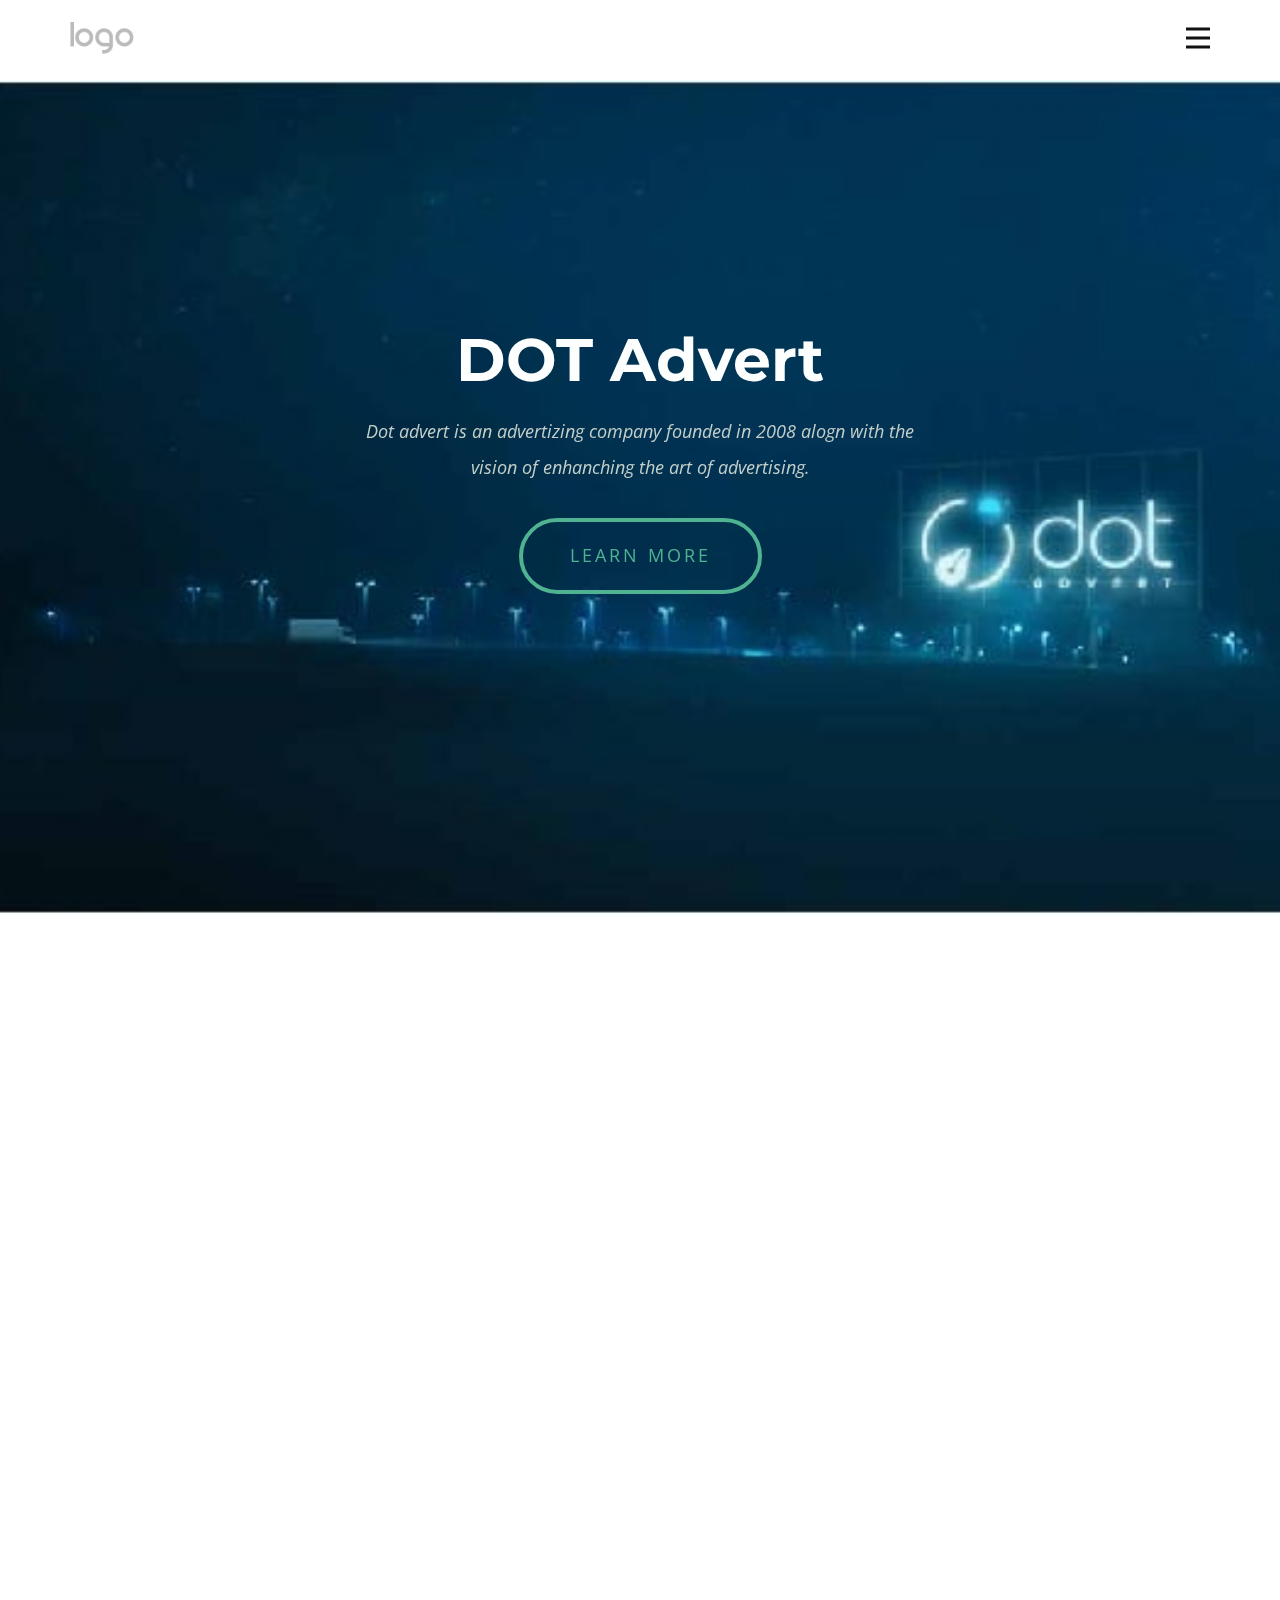
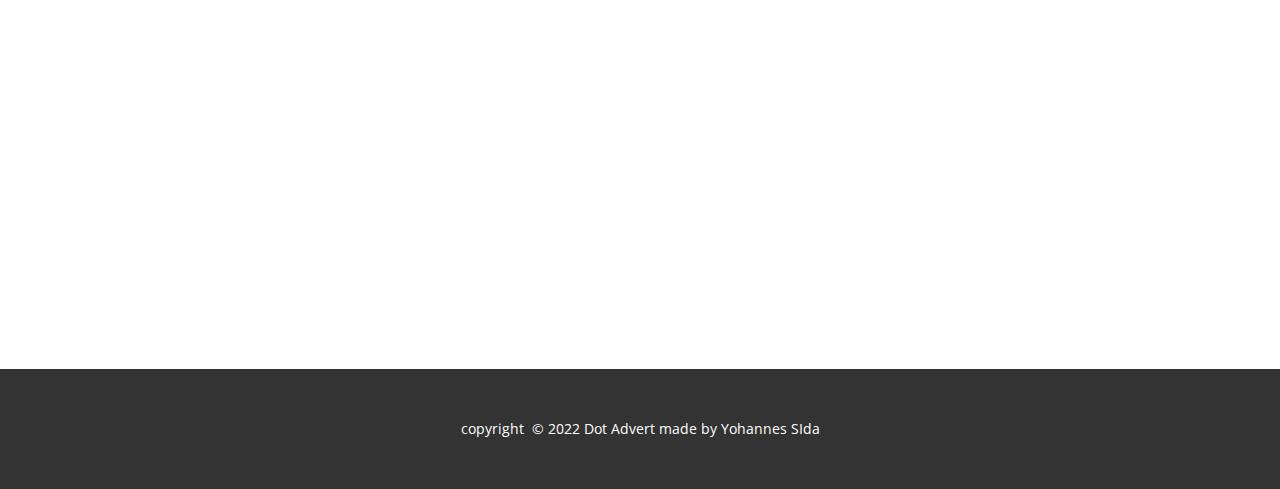
<file: Home.html>
<!DOCTYPE html>
<html style="font-size: 16px;" lang="en"><head>
    <meta name="viewport" content="width=device-width, initial-scale=1.0">
    <meta charset="utf-8">
    <meta name="keywords" content="​Happiness &amp;amp; Mindfulness Courses, Welcome Message, Benefits of working with us​, 01, 02, 03, 04, 05, 06, ​How Coaching Works, ​How and where to learn mindfulness, Meet The Team
Our Professionals, ​Start using Our App for free">
    <meta name="description" content="">
    <title>service</title>
    <link rel="stylesheet" href="nicepage.css" media="screen">
<link rel="stylesheet" href="Home.css" media="screen">
    <script class="u-script" type="text/javascript" src="jquery.js" "="" defer=""></script>
    <script class="u-script" type="text/javascript" src="nicepage.js" "="" defer=""></script>
    <meta name="generator" content="Nicepage 4.17.7, nicepage.com">
    <link id="u-theme-google-font" rel="stylesheet" href="https://fonts.googleapis.com/css?family=Montserrat:100,100i,200,200i,300,300i,400,400i,500,500i,600,600i,700,700i,800,800i,900,900i|Open+Sans:300,300i,400,400i,500,500i,600,600i,700,700i,800,800i">
    <link id="u-page-google-font" rel="stylesheet" href="https://fonts.googleapis.com/css?family=Montserrat:100,100i,200,200i,300,300i,400,400i,500,500i,600,600i,700,700i,800,800i,900,900i|Lato:100,100i,300,300i,400,400i,700,700i,900,900i|Montserrat:100,100i,200,200i,300,300i,400,400i,500,500i,600,600i,700,700i,800,800i,900,900i">
    
    
    
    <script type="application/ld+json">{
		"@context": "http://schema.org",
		"@type": "Organization",
		"name": "",
		"logo": "images/default-logo.png"
}</script>
    <meta name="theme-color" content="#243f56">
    <meta property="og:title" content="service">
    <meta property="og:type" content="website">
  </head>
  <body class="u-body u-xl-mode" data-lang="en"><header class="u-clearfix u-header u-header" id="sec-a7be"><div class="u-clearfix u-sheet u-sheet-1">
        <a href="https://nicepage.com" class="u-image u-logo u-image-1">
          <img src="images/default-logo.png" class="u-logo-image u-logo-image-1">
        </a>
        <nav class="u-menu u-menu-hamburger u-offcanvas u-menu-1" data-responsive-from="XL">
          <div class="menu-collapse" style="font-size: 1rem; letter-spacing: 0px; font-weight: 700;">
            <a class="u-button-style u-custom-border u-custom-border-color u-custom-borders u-custom-left-right-menu-spacing u-custom-padding-bottom u-custom-text-color u-custom-text-hover-color u-custom-top-bottom-menu-spacing u-nav-link u-text-active-palette-1-base u-text-hover-palette-2-base" href="#">
              <svg class="u-svg-link" viewBox="0 0 24 24"><use xmlns:xlink="http://www.w3.org/1999/xlink" xlink:href="#menu-hamburger"></use></svg>
              <svg class="u-svg-content" version="1.1" id="menu-hamburger" viewBox="0 0 16 16" x="0px" y="0px" xmlns:xlink="http://www.w3.org/1999/xlink" xmlns="http://www.w3.org/2000/svg"><g><rect y="1" width="16" height="2"></rect><rect y="7" width="16" height="2"></rect><rect y="13" width="16" height="2"></rect>
</g></svg>
            </a>
          </div>
          <div class="u-nav-container">
            <ul class="u-nav u-spacing-20 u-unstyled u-nav-1"><li class="u-nav-item"><a class="u-button-style u-nav-link u-text-active-palette-1-base u-text-grey-90 u-text-hover-palette-4-base" href="Home.html" style="padding: 10px;">Home</a>
</li><li class="u-nav-item"><a class="u-button-style u-nav-link u-text-active-palette-1-base u-text-grey-90 u-text-hover-palette-4-base" href="About.html" style="padding: 10px;">About</a>
</li><li class="u-nav-item"><a class="u-button-style u-nav-link u-text-active-palette-1-base u-text-grey-90 u-text-hover-palette-4-base" href="Contact.html" style="padding: 10px;">Contact</a>
</li><li class="u-nav-item"><a class="u-button-style u-nav-link u-text-active-palette-1-base u-text-grey-90 u-text-hover-palette-4-base" href="Services.html" style="padding: 10px;">Services</a>
</li></ul>
          </div>
          <div class="u-nav-container-collapse">
            <div class="u-black u-container-style u-inner-container-layout u-opacity u-opacity-95 u-sidenav">
              <div class="u-inner-container-layout u-sidenav-overflow">
                <div class="u-menu-close"></div>
                <ul class="u-align-center u-nav u-popupmenu-items u-unstyled u-nav-2"><li class="u-nav-item"><a class="u-button-style u-nav-link" href="Home.html">Home</a>
</li><li class="u-nav-item"><a class="u-button-style u-nav-link" href="About.html">About</a>
</li><li class="u-nav-item"><a class="u-button-style u-nav-link" href="Contact.html">Contact</a>
</li><li class="u-nav-item"><a class="u-button-style u-nav-link" href="Services.html">Services</a>
</li></ul>
              </div>
            </div>
            <div class="u-black u-menu-overlay u-opacity u-opacity-70"></div>
          </div>
        </nav>
      </div></header> 
    <section class="u-align-center u-clearfix u-image u-section-1" id="sec-edee" data-image-width="1980" data-image-height="1134">
      <div class="u-clearfix u-sheet u-sheet-1">
        <h1 class="u-text u-text-palette-1-base u-text-1" data-animation-name="customAnimationIn" data-animation-duration="1500" data-animation-delay="0">
          <span style="font-weight: 700; color: #fdfffe" >DOT Advert</span>
        </h1>
        <p class="u-text u-text-2" data-animation-name="customAnimationIn" data-animation-duration="1500" data-animation-delay="500">Dot advert is an advertizing company founded in 2008 alogn with the vision of enhanching the art of advertising.</p>
        <a href="./About.html" class="u-active-palette-4-base u-border-4 u-border-active-palette-4-base u-border-hover-palette-4-base u-border-palette-4-base u-btn u-btn-round u-button-style u-hover-palette-4-base u-radius-50 u-text-active-white u-text-hover-white u-btn-1" target="_blank" data-animation-name="customAnimationIn" data-animation-duration="1750" data-animation-delay="500">learn more</a>
      </div>
    </section>
    <section class="u-align-center-lg u-align-center-md u-align-center-xl u-align-center-xs u-align-right-sm u-clearfix u-section-2" id="carousel_b4b8">
      <div class="u-clearfix u-sheet u-valign-middle u-sheet-1">
        <h2 class="u-text u-text-palette-4-base u-text-1" data-animation-name="customAnimationIn" data-animation-duration="1750" data-animation-delay="500">Benefits of working with us </h2>
        <div class="u-expanded-width u-list u-list-1">
          <div class="u-repeater u-repeater-1">
            <div class="u-align-center u-container-style u-custom-item u-list-item u-radius-20 u-repeater-item u-shape-round u-white u-list-item-1" data-animation-name="customAnimationIn" data-animation-duration="1500" data-animation-delay="500">
              <div class="u-container-layout u-similar-container u-container-layout-1">
                <h2 class="u-custom-font u-custom-item u-font-lato u-text u-text-palette-1-base u-text-2">01</h2>
                <h4 class="u-custom-font u-custom-item u-font-montserrat u-text u-text-palette-1-base u-text-3">Hight Quality</h4>
                <p class="u-custom-item u-text u-text-grey-50 u-text-4">Vitae suscipit tellus mauris a diam maecenas sed enim ut. Mauris augue neque gravida in fermentum. Praesent semper feugiat nibh sed pulvinar proin id venenatis.</p>
              </div>
            </div>
            <div class="u-align-center u-container-style u-custom-item u-list-item u-palette-4-base u-radius-20 u-repeater-item u-shape-round u-list-item-2" data-animation-name="customAnimationIn" data-animation-duration="1500">
              <div class="u-container-layout u-similar-container u-container-layout-2">
                <h2 class="u-custom-font u-custom-item u-font-lato u-text u-text-5">02</h2>
                <h4 class="u-custom-font u-custom-item u-font-montserrat u-text u-text-6">Creative Team</h4>
                <p class="u-custom-item u-text u-text-7">Vitae suscipit tellus mauris a diam maecenas sed enim ut. Mauris augue neque gravida in fermentum. Praesent semper feugiat nibh sed pulvinar proin id venenatis.</p>
              </div>
            </div>
            <div class="u-align-center u-container-style u-custom-item u-list-item u-radius-20 u-repeater-item u-shape-round u-white u-list-item-3" data-animation-name="customAnimationIn" data-animation-duration="1500" data-animation-delay="500">
              <div class="u-container-layout u-similar-container u-container-layout-3">
                <h2 class="u-custom-font u-custom-item u-font-lato u-text u-text-palette-1-base u-text-8">03</h2>
                <h4 class="u-custom-font u-custom-item u-font-montserrat u-text u-text-palette-1-base u-text-9">Amazing Results</h4>
                <p class="u-custom-item u-text u-text-grey-50 u-text-10">Vitae suscipit tellus mauris a diam maecenas sed enim ut. Mauris augue neque gravida in fermentum. Praesent semper feugiat nibh sed pulvinar proin id venenatis.</p>
              </div>
            </div>
            <div class="u-align-center u-container-style u-custom-item u-list-item u-palette-1-base u-radius-20 u-repeater-item u-shape-round u-list-item-4" data-animation-name="customAnimationIn" data-animation-duration="1500" data-animation-delay="500">
              <div class="u-container-layout u-similar-container u-container-layout-4">
                <h2 class="u-custom-font u-custom-item u-font-lato u-text u-text-11">04</h2>
                <h4 class="u-custom-font u-custom-item u-font-montserrat u-text u-text-12">Best Pricing</h4>
                <p class="u-custom-item u-text u-text-13">Vitae suscipit tellus mauris a diam maecenas sed enim ut. Mauris augue neque gravida in fermentum. Praesent semper feugiat nibh sed pulvinar proin id venenatis.</p>
              </div>
            </div>
            <div class="u-align-center u-container-style u-custom-item u-list-item u-radius-20 u-repeater-item u-shape-round u-white u-list-item-5" data-animation-name="customAnimationIn" data-animation-duration="1500" data-animation-delay="500">
              <div class="u-container-layout u-similar-container u-container-layout-5">
                <h2 class="u-custom-font u-custom-item u-font-lato u-text u-text-palette-1-base u-text-14">05</h2>
                <h4 class="u-custom-font u-custom-item u-font-montserrat u-text u-text-palette-1-base u-text-15">Innovations</h4>
                <p class="u-custom-item u-text u-text-grey-50 u-text-16">Vitae suscipit tellus mauris a diam maecenas sed enim ut. Mauris augue neque gravida in fermentum. Praesent semper feugiat nibh sed pulvinar proin id venenatis.</p>
              </div>
            </div>
            <div class="u-align-center u-container-style u-custom-item u-list-item u-palette-1-base u-radius-20 u-repeater-item u-shape-round u-list-item-6" data-animation-name="customAnimationIn" data-animation-duration="1500" data-animation-delay="500">
              <div class="u-container-layout u-similar-container u-container-layout-6">
                <h2 class="u-custom-font u-custom-item u-font-lato u-text u-text-17">06</h2>
                <h4 class="u-custom-font u-custom-item u-font-montserrat u-text u-text-18">24/7 Support</h4>
                <p class="u-custom-item u-text u-text-19">Vitae suscipit tellus mauris a diam maecenas sed enim ut. Mauris augue neque gravida in fermentum. Praesent semper feugiat nibh sed pulvinar proin id venenatis.</p>
              </div>
            </div>
          </div>
        </div>
      </div>
    </section>
    
    
    <footer class="u-align-center u-clearfix u-footer u-grey-80 u-footer" id="sec-b1d3"><div class="u-clearfix u-sheet u-sheet-1">
        <p class="u-small-text u-text u-text-variant u-text-1">copyright&nbsp;&nbsp;© 2022 Dot Advert made by Yohannes SIda</p>
      </div></footer>
    
  
</body></html>
</file>
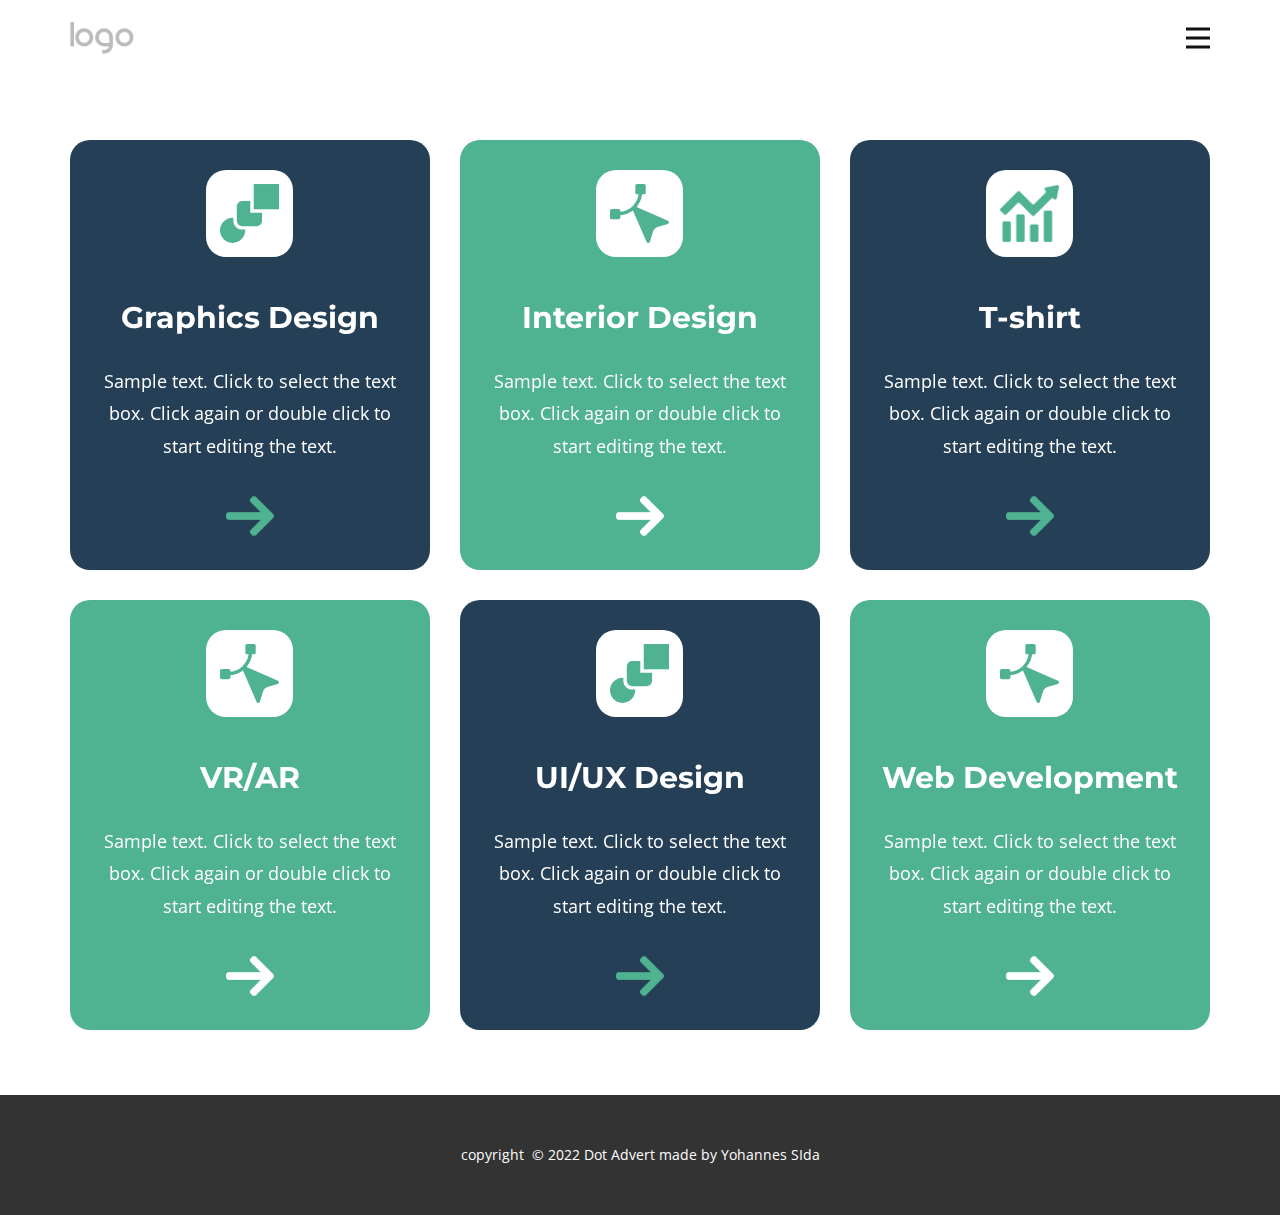
<file: Services.html>
<!DOCTYPE html>
<html style="font-size: 16px;" lang="en"><head>
    <meta name="viewport" content="width=device-width, initial-scale=1.0">
    <meta charset="utf-8">
    <meta name="keywords" content="">
    <meta name="description" content="">
    <title>Services</title>
    <link rel="stylesheet" href="nicepage.css" media="screen">
<link rel="stylesheet" href="Services.css" media="screen">
    <script class="u-script" type="text/javascript" src="jquery.js" "="" defer=""></script>
    <script class="u-script" type="text/javascript" src="nicepage.js" "="" defer=""></script>
    <meta name="generator" content="Nicepage 4.17.7, nicepage.com">
    <link id="u-theme-google-font" rel="stylesheet" href="https://fonts.googleapis.com/css?family=Montserrat:100,100i,200,200i,300,300i,400,400i,500,500i,600,600i,700,700i,800,800i,900,900i|Open+Sans:300,300i,400,400i,500,500i,600,600i,700,700i,800,800i">
    <link id="u-page-google-font" rel="stylesheet" href="https://fonts.googleapis.com/css?family=Montserrat:100,100i,200,200i,300,300i,400,400i,500,500i,600,600i,700,700i,800,800i,900,900i">
    
    
    <script type="application/ld+json">{
		"@context": "http://schema.org",
		"@type": "Organization",
		"name": "",
		"logo": "images/default-logo.png"
}</script>
    <meta name="theme-color" content="#243f56">
    <meta property="og:title" content="Services">
    <meta property="og:type" content="website">
  </head>
  <body class="u-body u-xl-mode" data-lang="en"><header class="u-clearfix u-header u-header" id="sec-a7be"><div class="u-clearfix u-sheet u-sheet-1">
        <a href="https://nicepage.com" class="u-image u-logo u-image-1">
          <img src="images/default-logo.png" class="u-logo-image u-logo-image-1">
        </a>
        <nav class="u-menu u-menu-hamburger u-offcanvas u-menu-1" data-responsive-from="XL">
          <div class="menu-collapse" style="font-size: 1rem; letter-spacing: 0px; font-weight: 700;">
            <a class="u-button-style u-custom-border u-custom-border-color u-custom-borders u-custom-left-right-menu-spacing u-custom-padding-bottom u-custom-text-color u-custom-text-hover-color u-custom-top-bottom-menu-spacing u-nav-link u-text-active-palette-1-base u-text-hover-palette-2-base" href="#">
              <svg class="u-svg-link" viewBox="0 0 24 24"><use xmlns:xlink="http://www.w3.org/1999/xlink" xlink:href="#menu-hamburger"></use></svg>
              <svg class="u-svg-content" version="1.1" id="menu-hamburger" viewBox="0 0 16 16" x="0px" y="0px" xmlns:xlink="http://www.w3.org/1999/xlink" xmlns="http://www.w3.org/2000/svg"><g><rect y="1" width="16" height="2"></rect><rect y="7" width="16" height="2"></rect><rect y="13" width="16" height="2"></rect>
</g></svg>
            </a>
          </div>
          <div class="u-nav-container">
            <ul class="u-nav u-spacing-20 u-unstyled u-nav-1"><li class="u-nav-item"><a class="u-button-style u-nav-link u-text-active-palette-1-base u-text-grey-90 u-text-hover-palette-4-base" href="Home.html" style="padding: 10px;">Home</a>
</li><li class="u-nav-item"><a class="u-button-style u-nav-link u-text-active-palette-1-base u-text-grey-90 u-text-hover-palette-4-base" href="About.html" style="padding: 10px;">About</a>
</li><li class="u-nav-item"><a class="u-button-style u-nav-link u-text-active-palette-1-base u-text-grey-90 u-text-hover-palette-4-base" href="Contact.html" style="padding: 10px;">Contact</a>
</li><li class="u-nav-item"><a class="u-button-style u-nav-link u-text-active-palette-1-base u-text-grey-90 u-text-hover-palette-4-base" href="Services.html" style="padding: 10px;">Services</a>
</li></ul>
          </div>
          <div class="u-nav-container-collapse">
            <div class="u-black u-container-style u-inner-container-layout u-opacity u-opacity-95 u-sidenav">
              <div class="u-inner-container-layout u-sidenav-overflow">
                <div class="u-menu-close"></div>
                <ul class="u-align-center u-nav u-popupmenu-items u-unstyled u-nav-2"><li class="u-nav-item"><a class="u-button-style u-nav-link" href="Home.html">Home</a>
</li><li class="u-nav-item"><a class="u-button-style u-nav-link" href="About.html">About</a>
</li><li class="u-nav-item"><a class="u-button-style u-nav-link" href="Contact.html">Contact</a>
</li><li class="u-nav-item"><a class="u-button-style u-nav-link" href="Services.html">Services</a>
</li></ul>
              </div>
            </div>
            <div class="u-black u-menu-overlay u-opacity u-opacity-70"></div>
          </div>
        </nav>
      </div></header> 
    <section class="u-align-center u-clearfix u-white u-section-1" id="sec-53ee">
      <div class="u-clearfix u-sheet u-sheet-1">
        <div class="u-expanded-width u-list u-list-1">
          <div class="u-repeater u-repeater-1">
            <div class="u-align-center u-container-style u-custom-border u-custom-item u-list-item u-palette-1-base u-radius-20 u-repeater-item u-shape-round u-list-item-1" data-animation-name="customAnimationIn" data-animation-duration="1500">
              <div class="u-container-layout u-similar-container u-valign-top u-container-layout-1"><span class="u-icon u-icon-rounded u-radius-20 u-text-palette-4-base u-white u-icon-1" data-animation-name="" data-animation-duration="0" data-animation-delay="0" data-animation-direction=""><svg class="u-svg-link" preserveAspectRatio="xMidYMin slice" viewBox="0 0 512 512" style=""><use xmlns:xlink="http://www.w3.org/1999/xlink" xlink:href="#svg-2e2d"></use></svg><svg class="u-svg-content" viewBox="0 0 512 512" id="svg-2e2d"><g><path d="m193.29 395.63c-42.64 0-77.33-34.69-77.33-77.33v-25.59c-62.506-3.875-116.177 46.692-115.959 109.34 0 60.4 49.14 109.53 109.53 109.53 62.65.217 113.214-53.436 109.34-115.95z"></path><path d="m262.94 146.56h-69.65c-26.1 0-47.33 21.24-47.33 47.33-.042 16.556.03 110.208 0 124.41 0 26.09 21.23 47.33 47.33 47.33 14.916-.029 107.366.021 124.4 0 26.1 0 47.33-21.24 47.33-47.33v-68.81h-102.08z"></path><path d="m292.94.42v219.07h219.06v-219.07z"></path>
</g></svg>
            
            
          </span>
                <h4 class="u-align-center u-custom-font u-font-montserrat u-text u-text-default u-text-1"> Graphics Design</h4>
                <p class="u-align-center u-text u-text-2">Sample text. Click to select the text box. Click again or double click to start editing the text.</p><span class="u-custom-item u-file-icon u-icon u-text-palette-4-base u-icon-2"><img src="images/271226-52045be9.png" alt=""></span>
              </div>
            </div>
            <div class="u-container-style u-custom-border u-custom-item u-list-item u-palette-4-base u-radius-20 u-repeater-item u-shape-round u-list-item-2" data-animation-name="customAnimationIn" data-animation-duration="1500" data-animation-delay="250">
              <div class="u-container-layout u-similar-container u-valign-top u-container-layout-2"><span class="u-icon u-icon-rounded u-radius-20 u-text-palette-4-base u-white u-icon-3"><svg class="u-svg-link" preserveAspectRatio="xMidYMin slice" viewBox="0 0 512.001 512.001" style=""><use xmlns:xlink="http://www.w3.org/1999/xlink" xlink:href="#svg-38fc"></use></svg><svg class="u-svg-content" viewBox="0 0 512.001 512.001" x="0px" y="0px" id="svg-38fc" style="enable-background:new 0 0 512.001 512.001;"><g><g><path d="M502.979,317.996L230.502,199.598c26.679-30.977,43.37-68.952,48.104-109.598h16.395c8.284,0,15-6.716,15-15V15    c0-8.284-6.716-15-15-15h-60c-8.284,0-15,6.716-15,15v60c0,8.284,6.716,15,15,15h13.362    c-5.335,38.976-23.597,74.898-52.382,102.447c-29.08,27.831-66.261,44.536-105.98,47.907v-9.265c0-8.284-6.716-15-15-15h-60    c-8.284,0-15,6.716-15,15v60c0,8.284,6.716,15,15,15h60c8.284,0,15-6.716,15-15v-20.631    c39.772-2.876,77.462-17.167,109.042-41.233l118.953,273.754c2.391,5.5,7.81,9.022,13.753,9.022c0.283,0,0.567-0.008,0.853-0.024    c6.272-0.355,11.659-4.582,13.496-10.589l27.229-89.03c5.725-18.716,20.315-33.307,39.03-39.031l89.03-27.229    c6.008-1.837,10.234-7.224,10.589-13.497C512.332,326.329,508.741,320.5,502.979,317.996z"></path>
</g>
</g></svg>
            
            
          </span>
                <h4 class="u-align-center u-custom-font u-font-montserrat u-text u-text-default u-text-3"> Interior Design</h4>
                <p class="u-align-center u-text u-text-4">Sample text. Click to select the text box. Click again or double click to start editing the text.</p><span class="u-custom-item u-file-icon u-icon u-text-white u-icon-4"><img src="images/271226-38b67041.png" alt=""></span>
              </div>
            </div>
            <div class="u-align-center u-container-style u-custom-border u-custom-item u-list-item u-palette-1-base u-radius-20 u-repeater-item u-shape-round u-list-item-3" data-animation-name="customAnimationIn" data-animation-duration="1500" data-animation-delay="500">
              <div class="u-container-layout u-similar-container u-valign-top u-container-layout-3"><span class="u-file-icon u-icon u-icon-rounded u-radius-20 u-text-palette-4-base u-white u-icon-5" data-animation-name="" data-animation-duration="0" data-animation-delay="0" data-animation-direction=""><img src="images/5680207-022cde27.png" alt=""></span>
                <h4 class="u-align-center u-custom-font u-font-montserrat u-text u-text-default u-text-5"> T-shirt</h4>
                <p class="u-align-center u-text u-text-6">Sample text. Click to select the text box. Click again or double click to start editing the text.</p><span class="u-custom-item u-file-icon u-icon u-text-palette-4-base u-icon-6"><img src="images/271226-52045be9.png" alt=""></span>
              </div>
            </div>
            <div class="u-container-style u-custom-border u-custom-item u-list-item u-palette-4-base u-radius-20 u-repeater-item u-shape-round u-list-item-4" data-animation-name="customAnimationIn" data-animation-duration="1500" data-animation-delay="250">
              <div class="u-container-layout u-similar-container u-valign-top u-container-layout-4"><span class="u-icon u-icon-rounded u-radius-20 u-text-palette-4-base u-white u-icon-7"><svg class="u-svg-link" preserveAspectRatio="xMidYMin slice" viewBox="0 0 512.001 512.001" style=""><use xmlns:xlink="http://www.w3.org/1999/xlink" xlink:href="#svg-280e"></use></svg><svg class="u-svg-content" viewBox="0 0 512.001 512.001" x="0px" y="0px" id="svg-280e" style="enable-background:new 0 0 512.001 512.001;"><g><g><path d="M502.979,317.996L230.502,199.598c26.679-30.977,43.37-68.952,48.104-109.598h16.395c8.284,0,15-6.716,15-15V15    c0-8.284-6.716-15-15-15h-60c-8.284,0-15,6.716-15,15v60c0,8.284,6.716,15,15,15h13.362    c-5.335,38.976-23.597,74.898-52.382,102.447c-29.08,27.831-66.261,44.536-105.98,47.907v-9.265c0-8.284-6.716-15-15-15h-60    c-8.284,0-15,6.716-15,15v60c0,8.284,6.716,15,15,15h60c8.284,0,15-6.716,15-15v-20.631    c39.772-2.876,77.462-17.167,109.042-41.233l118.953,273.754c2.391,5.5,7.81,9.022,13.753,9.022c0.283,0,0.567-0.008,0.853-0.024    c6.272-0.355,11.659-4.582,13.496-10.589l27.229-89.03c5.725-18.716,20.315-33.307,39.03-39.031l89.03-27.229    c6.008-1.837,10.234-7.224,10.589-13.497C512.332,326.329,508.741,320.5,502.979,317.996z"></path>
</g>
</g></svg>
            
            
          </span>
                <h4 class="u-align-center u-custom-font u-font-montserrat u-text u-text-default u-text-7"> VR/AR</h4>
                <p class="u-align-center u-text u-text-8">Sample text. Click to select the text box. Click again or double click to start editing the text.</p><span class="u-custom-item u-file-icon u-icon u-text-white u-icon-8"><img src="images/271226-38b67041.png" alt=""></span>
              </div>
            </div>
            <div class="u-align-center u-container-style u-custom-border u-custom-item u-list-item u-palette-1-base u-radius-20 u-repeater-item u-shape-round u-list-item-5" data-animation-name="customAnimationIn" data-animation-duration="1500">
              <div class="u-container-layout u-similar-container u-valign-top u-container-layout-5"><span class="u-icon u-icon-rounded u-radius-20 u-text-palette-4-base u-white u-icon-9" data-animation-name="" data-animation-duration="0" data-animation-delay="0" data-animation-direction=""><svg class="u-svg-link" preserveAspectRatio="xMidYMin slice" viewBox="0 0 512 512" style=""><use xmlns:xlink="http://www.w3.org/1999/xlink" xlink:href="#svg-5401"></use></svg><svg class="u-svg-content" viewBox="0 0 512 512" id="svg-5401"><g><path d="m193.29 395.63c-42.64 0-77.33-34.69-77.33-77.33v-25.59c-62.506-3.875-116.177 46.692-115.959 109.34 0 60.4 49.14 109.53 109.53 109.53 62.65.217 113.214-53.436 109.34-115.95z"></path><path d="m262.94 146.56h-69.65c-26.1 0-47.33 21.24-47.33 47.33-.042 16.556.03 110.208 0 124.41 0 26.09 21.23 47.33 47.33 47.33 14.916-.029 107.366.021 124.4 0 26.1 0 47.33-21.24 47.33-47.33v-68.81h-102.08z"></path><path d="m292.94.42v219.07h219.06v-219.07z"></path>
</g></svg>
            
            
          </span>
                <h4 class="u-align-center u-custom-font u-font-montserrat u-text u-text-default u-text-9"> UI/UX Design</h4>
                <p class="u-align-center u-text u-text-10">Sample text. Click to select the text box. Click again or double click to start editing the text.</p><span class="u-custom-item u-file-icon u-icon u-text-palette-4-base u-icon-10"><img src="images/271226-52045be9.png" alt=""></span>
              </div>
            </div>
            <div class="u-container-style u-custom-border u-custom-item u-list-item u-palette-4-base u-radius-20 u-repeater-item u-shape-round u-list-item-6" data-animation-name="customAnimationIn" data-animation-duration="1500" data-animation-delay="250">
              <div class="u-container-layout u-similar-container u-valign-top u-container-layout-6"><span class="u-icon u-icon-rounded u-radius-20 u-text-palette-4-base u-white u-icon-11"><svg class="u-svg-link" preserveAspectRatio="xMidYMin slice" viewBox="0 0 512.001 512.001" style=""><use xmlns:xlink="http://www.w3.org/1999/xlink" xlink:href="#svg-3b6d"></use></svg><svg class="u-svg-content" viewBox="0 0 512.001 512.001" x="0px" y="0px" id="svg-3b6d" style="enable-background:new 0 0 512.001 512.001;"><g><g><path d="M502.979,317.996L230.502,199.598c26.679-30.977,43.37-68.952,48.104-109.598h16.395c8.284,0,15-6.716,15-15V15    c0-8.284-6.716-15-15-15h-60c-8.284,0-15,6.716-15,15v60c0,8.284,6.716,15,15,15h13.362    c-5.335,38.976-23.597,74.898-52.382,102.447c-29.08,27.831-66.261,44.536-105.98,47.907v-9.265c0-8.284-6.716-15-15-15h-60    c-8.284,0-15,6.716-15,15v60c0,8.284,6.716,15,15,15h60c8.284,0,15-6.716,15-15v-20.631    c39.772-2.876,77.462-17.167,109.042-41.233l118.953,273.754c2.391,5.5,7.81,9.022,13.753,9.022c0.283,0,0.567-0.008,0.853-0.024    c6.272-0.355,11.659-4.582,13.496-10.589l27.229-89.03c5.725-18.716,20.315-33.307,39.03-39.031l89.03-27.229    c6.008-1.837,10.234-7.224,10.589-13.497C512.332,326.329,508.741,320.5,502.979,317.996z"></path>
</g>
</g></svg>
            
            
          </span>
                <h4 class="u-align-center u-custom-font u-font-montserrat u-text u-text-default u-text-11"> Web Development</h4>
                <p class="u-align-center u-text u-text-12">Sample text. Click to select the text box. Click again or double click to start editing the text.</p><span class="u-custom-item u-file-icon u-icon u-text-white u-icon-12"><img src="images/271226-38b67041.png" alt=""></span>
              </div>
            </div>
          </div>
        </div>
      </div>
    </section>
    
    
    <footer class="u-align-center u-clearfix u-footer u-grey-80 u-footer" id="sec-b1d3"><div class="u-clearfix u-sheet u-sheet-1">
        <p class="u-small-text u-text u-text-variant u-text-1">copyright&nbsp;&nbsp;© 2022 Dot Advert made by Yohannes SIda</p>
      </div></footer>
    
  
</body></html>
</file>
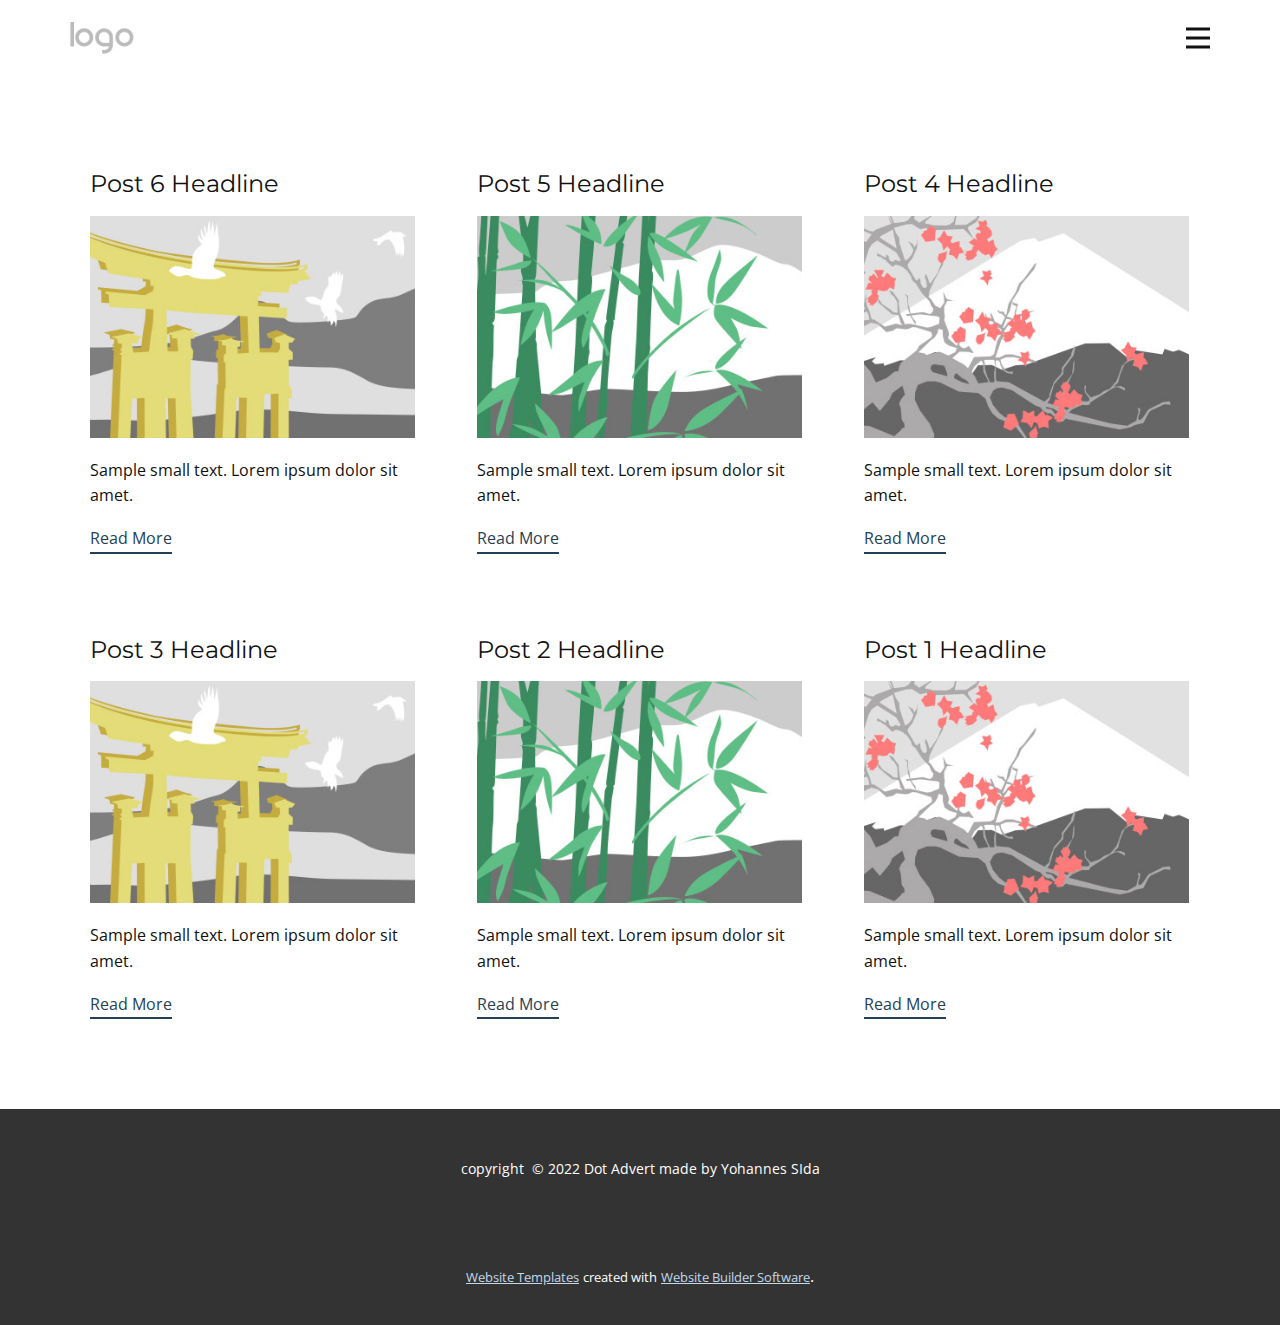
<file: blog/blog.html>
<html style="font-size: 16px;" lang="en"><head>
    <meta name="viewport" content="width=device-width, initial-scale=1.0">
    <meta charset="utf-8">
    <meta name="keywords" content="">
    <meta name="description" content="">
    <title>Blog Template</title>
    <link rel="stylesheet" href="../nicepage.css" media="screen">
<link rel="stylesheet" href="../Blog-Template.css" media="screen">
    <script class="u-script" type="text/javascript" src="../jquery.js" "="" defer=""></script>
    <script class="u-script" type="text/javascript" src="../nicepage.js" "="" defer=""></script>
    <meta name="generator" content="Nicepage 4.17.7, nicepage.com">
    <link id="u-theme-google-font" rel="stylesheet" href="https://fonts.googleapis.com/css?family=Montserrat:100,100i,200,200i,300,300i,400,400i,500,500i,600,600i,700,700i,800,800i,900,900i|Open+Sans:300,300i,400,400i,500,500i,600,600i,700,700i,800,800i">
    
    
    <script type="application/ld+json">{
		"@context": "http://schema.org",
		"@type": "Organization",
		"name": "",
		"logo": "images/default-logo.png"
}</script>
    <meta name="theme-color" content="#243f56">
  </head>
  <body class="u-body u-xl-mode" data-lang="en"><header class="u-clearfix u-header u-header" id="sec-a7be"><div class="u-clearfix u-sheet u-sheet-1">
        <a href="https://nicepage.com" class="u-image u-logo u-image-1">
          <img src="../images/default-logo.png" class="u-logo-image u-logo-image-1">
        </a>
        <nav class="u-menu u-menu-hamburger u-offcanvas u-menu-1" data-responsive-from="XL">
          <div class="menu-collapse" style="font-size: 1rem; letter-spacing: 0px; font-weight: 700;">
            <a class="u-button-style u-custom-border u-custom-border-color u-custom-borders u-custom-left-right-menu-spacing u-custom-padding-bottom u-custom-text-color u-custom-text-hover-color u-custom-top-bottom-menu-spacing u-nav-link u-text-active-palette-1-base u-text-hover-palette-2-base" href="#">
              <svg class="u-svg-link" viewBox="0 0 24 24"><use xmlns:xlink="http://www.w3.org/1999/xlink" xlink:href="#menu-hamburger"></use></svg>
              <svg class="u-svg-content" version="1.1" id="menu-hamburger" viewBox="0 0 16 16" x="0px" y="0px" xmlns:xlink="http://www.w3.org/1999/xlink" xmlns="http://www.w3.org/2000/svg"><g><rect y="1" width="16" height="2"></rect><rect y="7" width="16" height="2"></rect><rect y="13" width="16" height="2"></rect>
</g></svg>
            </a>
          </div>
          <div class="u-nav-container">
            <ul class="u-nav u-spacing-20 u-unstyled u-nav-1"><li class="u-nav-item"><a class="u-button-style u-nav-link u-text-active-palette-1-base u-text-grey-90 u-text-hover-palette-4-base" href="../Home.html" style="padding: 10px;">Home</a>
</li><li class="u-nav-item"><a class="u-button-style u-nav-link u-text-active-palette-1-base u-text-grey-90 u-text-hover-palette-4-base" href="../About.html" style="padding: 10px;">About</a>
</li><li class="u-nav-item"><a class="u-button-style u-nav-link u-text-active-palette-1-base u-text-grey-90 u-text-hover-palette-4-base" href="../Contact.html" style="padding: 10px;">Contact</a>
</li><li class="u-nav-item"><a class="u-button-style u-nav-link u-text-active-palette-1-base u-text-grey-90 u-text-hover-palette-4-base" href="../Services.html" style="padding: 10px;">Services</a>
</li></ul>
          </div>
          <div class="u-nav-container-collapse">
            <div class="u-black u-container-style u-inner-container-layout u-opacity u-opacity-95 u-sidenav">
              <div class="u-inner-container-layout u-sidenav-overflow">
                <div class="u-menu-close"></div>
                <ul class="u-align-center u-nav u-popupmenu-items u-unstyled u-nav-2"><li class="u-nav-item"><a class="u-button-style u-nav-link" href="../Home.html">Home</a>
</li><li class="u-nav-item"><a class="u-button-style u-nav-link" href="../About.html">About</a>
</li><li class="u-nav-item"><a class="u-button-style u-nav-link" href="../Contact.html">Contact</a>
</li><li class="u-nav-item"><a class="u-button-style u-nav-link" href="../Services.html">Services</a>
</li></ul>
              </div>
            </div>
            <div class="u-black u-menu-overlay u-opacity u-opacity-70"></div>
          </div>
        </nav>
      </div></header>
    <section class="u-clearfix u-section-1" id="sec-ad00">
      <div class="u-clearfix u-sheet u-valign-middle u-sheet-1"><!--blog--><!--blog_options_json--><!--{"type":"Recent","source":"","tags":"","count":""}--><!--/blog_options_json-->
        <div class="u-blog u-expanded-width u-repeater u-repeater-1"><!--blog_post-->
          <div class="u-blog-post u-container-style u-repeater-item u-white u-repeater-item-1">
            <div class="u-container-layout u-similar-container u-valign-top u-container-layout-1"><!--blog_post_header-->
              <h4 class="u-blog-control u-text u-text-1">
                <a class="u-post-header-link" href="../blog/post-5.html">Post 6 Headline</a>
              </h4><!--/blog_post_header--><!--blog_post_image-->
              <a class="u-post-header-link" href="../blog/post-5.html"><img alt="" class="u-blog-control u-expanded-width u-image u-image-default u-image-1" src="../images/8ad73f3c.jpeg"></a><!--/blog_post_image--><!--blog_post_content-->
              <div class="u-blog-control u-post-content u-text u-text-2 fr-view">Sample small text. Lorem ipsum dolor sit amet.</div><!--/blog_post_content--><!--blog_post_readmore-->
              <a href="../blog/post-5.html" class="u-blog-control u-border-2 u-border-palette-1-base u-btn u-btn-rectangle u-button-style u-none u-btn-1"><!--blog_post_readmore_content--><!--options_json--><!--{"content":"","defaultValue":"Read More"}--><!--/options_json-->Read More<!--/blog_post_readmore_content--></a><!--/blog_post_readmore-->
            </div>
          </div><div class="u-blog-post u-container-style u-repeater-item u-video-cover u-white">
            <div class="u-container-layout u-similar-container u-valign-top u-container-layout-2"><!--blog_post_header-->
              <h4 class="u-blog-control u-text u-text-3">
                <a class="u-post-header-link" href="../blog/post-4.html">Post 5 Headline</a>
              </h4><!--/blog_post_header--><!--blog_post_image-->
              <a class="u-post-header-link" href="../blog/post-4.html"><img alt="" class="u-blog-control u-expanded-width u-image u-image-default u-image-2" src="../images/68f64b9d.jpeg"></a><!--/blog_post_image--><!--blog_post_content-->
              <div class="u-blog-control u-post-content u-text u-text-4 fr-view">Sample small text. Lorem ipsum dolor sit amet.</div><!--/blog_post_content--><!--blog_post_readmore-->
              <a href="../blog/post-4.html" class="u-blog-control u-border-2 u-border-palette-1-base u-btn u-btn-rectangle u-button-style u-none u-btn-2"><!--blog_post_readmore_content--><!--options_json--><!--{"content":"","defaultValue":"Read More"}--><!--/options_json-->Read More<!--/blog_post_readmore_content--></a><!--/blog_post_readmore-->
            </div>
          </div><div class="u-blog-post u-container-style u-repeater-item u-video-cover u-white">
            <div class="u-container-layout u-similar-container u-valign-top u-container-layout-3"><!--blog_post_header-->
              <h4 class="u-blog-control u-text u-text-5">
                <a class="u-post-header-link" href="../blog/post-3.html">Post 4 Headline</a>
              </h4><!--/blog_post_header--><!--blog_post_image-->
              <a class="u-post-header-link" href="../blog/post-3.html"><img alt="" class="u-blog-control u-expanded-width u-image u-image-default u-image-3" src="../images/0fd3416c.jpeg"></a><!--/blog_post_image--><!--blog_post_content-->
              <div class="u-blog-control u-post-content u-text u-text-6 fr-view">Sample small text. Lorem ipsum dolor sit amet.</div><!--/blog_post_content--><!--blog_post_readmore-->
              <a href="../blog/post-3.html" class="u-blog-control u-border-2 u-border-palette-1-base u-btn u-btn-rectangle u-button-style u-none u-btn-3"><!--blog_post_readmore_content--><!--options_json--><!--{"content":"","defaultValue":"Read More"}--><!--/options_json-->Read More<!--/blog_post_readmore_content--></a><!--/blog_post_readmore-->
            </div>
          </div><div class="u-blog-post u-container-style u-repeater-item u-white u-repeater-item-1">
            <div class="u-container-layout u-similar-container u-valign-top u-container-layout-1"><!--blog_post_header-->
              <h4 class="u-blog-control u-text u-text-1">
                <a class="u-post-header-link" href="../blog/post-2.html">Post 3 Headline</a>
              </h4><!--/blog_post_header--><!--blog_post_image-->
              <a class="u-post-header-link" href="../blog/post-2.html"><img alt="" class="u-blog-control u-expanded-width u-image u-image-default u-image-1" src="../images/8ad73f3c.jpeg"></a><!--/blog_post_image--><!--blog_post_content-->
              <div class="u-blog-control u-post-content u-text u-text-2 fr-view">Sample small text. Lorem ipsum dolor sit amet.</div><!--/blog_post_content--><!--blog_post_readmore-->
              <a href="../blog/post-2.html" class="u-blog-control u-border-2 u-border-palette-1-base u-btn u-btn-rectangle u-button-style u-none u-btn-1"><!--blog_post_readmore_content--><!--options_json--><!--{"content":"","defaultValue":"Read More"}--><!--/options_json-->Read More<!--/blog_post_readmore_content--></a><!--/blog_post_readmore-->
            </div>
          </div><div class="u-blog-post u-container-style u-repeater-item u-video-cover u-white">
            <div class="u-container-layout u-similar-container u-valign-top u-container-layout-2"><!--blog_post_header-->
              <h4 class="u-blog-control u-text u-text-3">
                <a class="u-post-header-link" href="../blog/post-1.html">Post 2 Headline</a>
              </h4><!--/blog_post_header--><!--blog_post_image-->
              <a class="u-post-header-link" href="../blog/post-1.html"><img alt="" class="u-blog-control u-expanded-width u-image u-image-default u-image-2" src="../images/68f64b9d.jpeg"></a><!--/blog_post_image--><!--blog_post_content-->
              <div class="u-blog-control u-post-content u-text u-text-4 fr-view">Sample small text. Lorem ipsum dolor sit amet.</div><!--/blog_post_content--><!--blog_post_readmore-->
              <a href="../blog/post-1.html" class="u-blog-control u-border-2 u-border-palette-1-base u-btn u-btn-rectangle u-button-style u-none u-btn-2"><!--blog_post_readmore_content--><!--options_json--><!--{"content":"","defaultValue":"Read More"}--><!--/options_json-->Read More<!--/blog_post_readmore_content--></a><!--/blog_post_readmore-->
            </div>
          </div><div class="u-blog-post u-container-style u-repeater-item u-video-cover u-white">
            <div class="u-container-layout u-similar-container u-valign-top u-container-layout-3"><!--blog_post_header-->
              <h4 class="u-blog-control u-text u-text-5">
                <a class="u-post-header-link" href="../blog/post.html">Post 1 Headline</a>
              </h4><!--/blog_post_header--><!--blog_post_image-->
              <a class="u-post-header-link" href="../blog/post.html"><img alt="" class="u-blog-control u-expanded-width u-image u-image-default u-image-3" src="../images/0fd3416c.jpeg"></a><!--/blog_post_image--><!--blog_post_content-->
              <div class="u-blog-control u-post-content u-text u-text-6 fr-view">Sample small text. Lorem ipsum dolor sit amet.</div><!--/blog_post_content--><!--blog_post_readmore-->
              <a href="../blog/post.html" class="u-blog-control u-border-2 u-border-palette-1-base u-btn u-btn-rectangle u-button-style u-none u-btn-3"><!--blog_post_readmore_content--><!--options_json--><!--{"content":"","defaultValue":"Read More"}--><!--/options_json-->Read More<!--/blog_post_readmore_content--></a><!--/blog_post_readmore-->
            </div>
          </div><!--/blog_post--><!--blog_post-->
          <!--/blog_post--><!--blog_post-->
          <!--/blog_post-->
        </div><!--/blog-->
      </div>
    </section>
    
    
    <footer class="u-align-center u-clearfix u-footer u-grey-80 u-footer" id="sec-b1d3"><div class="u-clearfix u-sheet u-sheet-1">
        <p class="u-small-text u-text u-text-variant u-text-1">copyright&nbsp;&nbsp;© 2022 Dot Advert made by Yohannes SIda</p>
      </div></footer>
    <section class="u-backlink u-clearfix u-grey-80">
      <a class="u-link" href="https://nicepage.com/website-templates" target="_blank">
        <span>Website Templates</span>
      </a>
      <p class="u-text">
        <span>created with</span>
      </p>
      <a class="u-link" href="" target="_blank">
        <span>Website Builder Software</span>
      </a>. 
    </section>
  
</body></html>
</file>
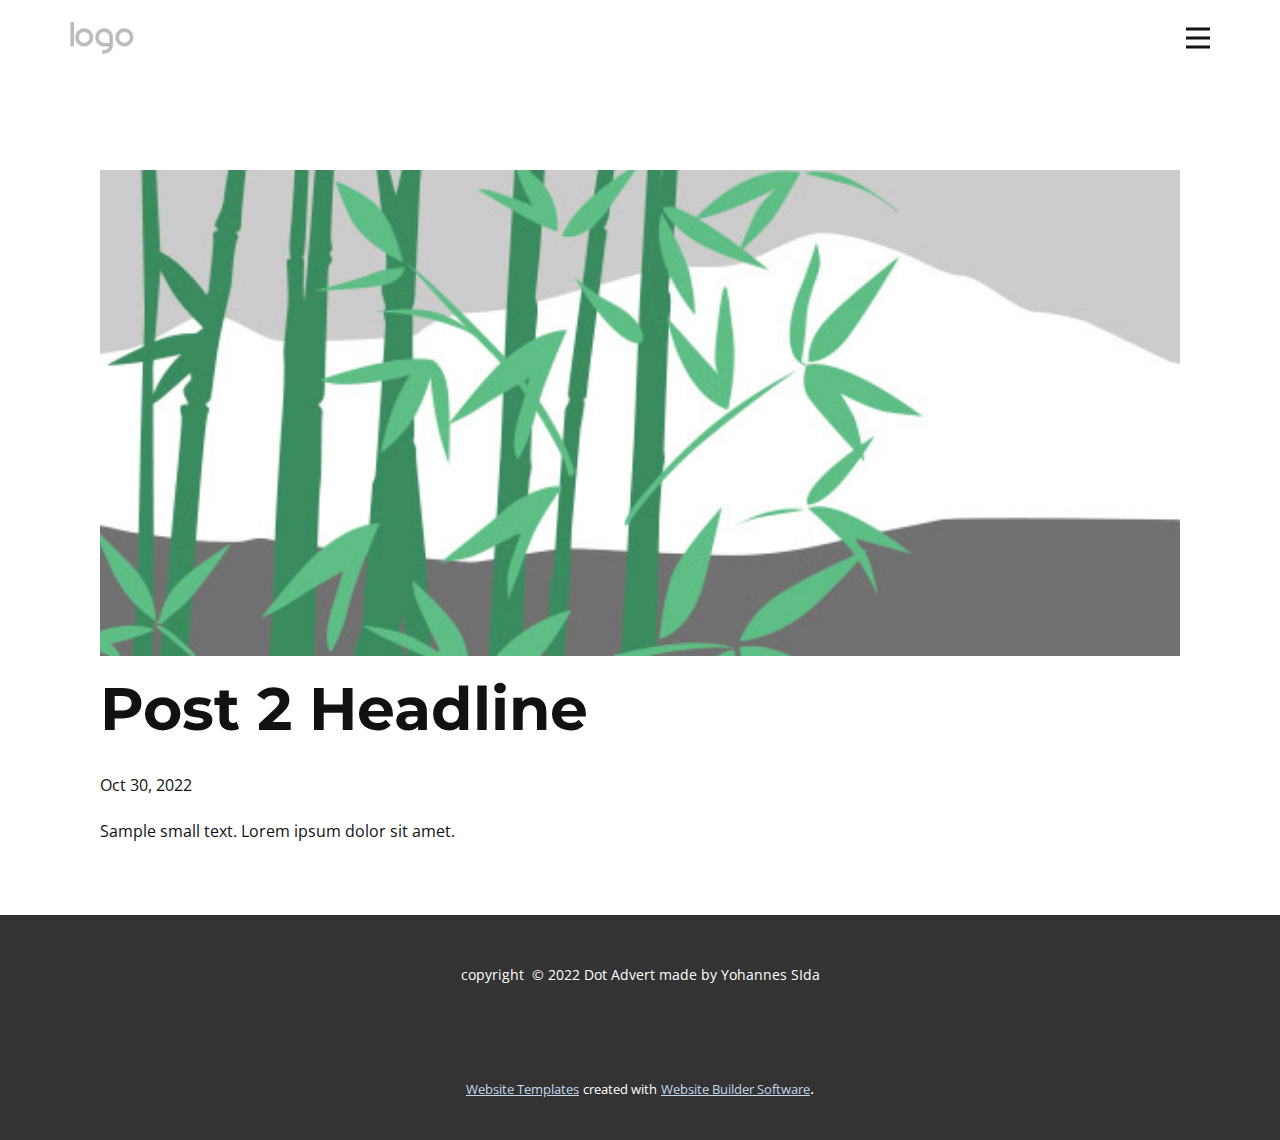
<file: blog/post-1.html>
<!doctype html>
<html style="font-size: 16px;" lang="en"><head>
    <meta name="viewport" content="width=device-width, initial-scale=1.0">
    <meta charset="utf-8">
    <meta name="keywords" content="Post 1 Headline">
    <meta name="description" content="">
    <title>Post 2 Headline</title>
    <link rel="stylesheet" href="../nicepage.css" media="screen">
<link rel="stylesheet" href="../Post-Template.css" media="screen">
    <script class="u-script" type="text/javascript" src="../jquery.js" "="" defer=""></script>
    <script class="u-script" type="text/javascript" src="../nicepage.js" "="" defer=""></script>
    <meta name="generator" content="Nicepage 4.17.7, nicepage.com">
    <link id="u-theme-google-font" rel="stylesheet" href="https://fonts.googleapis.com/css?family=Montserrat:100,100i,200,200i,300,300i,400,400i,500,500i,600,600i,700,700i,800,800i,900,900i|Open+Sans:300,300i,400,400i,500,500i,600,600i,700,700i,800,800i">
    
    
    <script type="application/ld+json">{
		"@context": "http://schema.org",
		"@type": "Organization",
		"name": "",
		"logo": "images/default-logo.png"
}</script>
    <meta name="theme-color" content="#243f56">
  </head>
  <body class="u-body u-xl-mode" data-lang="en"><header class="u-clearfix u-header u-header" id="sec-a7be"><div class="u-clearfix u-sheet u-sheet-1">
        <a href="https://nicepage.com" class="u-image u-logo u-image-1">
          <img src="../images/default-logo.png" class="u-logo-image u-logo-image-1">
        </a>
        <nav class="u-menu u-menu-hamburger u-offcanvas u-menu-1" data-responsive-from="XL">
          <div class="menu-collapse" style="font-size: 1rem; letter-spacing: 0px; font-weight: 700;">
            <a class="u-button-style u-custom-border u-custom-border-color u-custom-borders u-custom-left-right-menu-spacing u-custom-padding-bottom u-custom-text-color u-custom-text-hover-color u-custom-top-bottom-menu-spacing u-nav-link u-text-active-palette-1-base u-text-hover-palette-2-base" href="#">
              <svg class="u-svg-link" viewBox="0 0 24 24"><use xmlns:xlink="http://www.w3.org/1999/xlink" xlink:href="#menu-hamburger"></use></svg>
              <svg class="u-svg-content" version="1.1" id="menu-hamburger" viewBox="0 0 16 16" x="0px" y="0px" xmlns:xlink="http://www.w3.org/1999/xlink" xmlns="http://www.w3.org/2000/svg"><g><rect y="1" width="16" height="2"></rect><rect y="7" width="16" height="2"></rect><rect y="13" width="16" height="2"></rect>
</g></svg>
            </a>
          </div>
          <div class="u-nav-container">
            <ul class="u-nav u-spacing-20 u-unstyled u-nav-1"><li class="u-nav-item"><a class="u-button-style u-nav-link u-text-active-palette-1-base u-text-grey-90 u-text-hover-palette-4-base" href="../Home.html" style="padding: 10px;">Home</a>
</li><li class="u-nav-item"><a class="u-button-style u-nav-link u-text-active-palette-1-base u-text-grey-90 u-text-hover-palette-4-base" href="../About.html" style="padding: 10px;">About</a>
</li><li class="u-nav-item"><a class="u-button-style u-nav-link u-text-active-palette-1-base u-text-grey-90 u-text-hover-palette-4-base" href="../Contact.html" style="padding: 10px;">Contact</a>
</li><li class="u-nav-item"><a class="u-button-style u-nav-link u-text-active-palette-1-base u-text-grey-90 u-text-hover-palette-4-base" href="../Services.html" style="padding: 10px;">Services</a>
</li></ul>
          </div>
          <div class="u-nav-container-collapse">
            <div class="u-black u-container-style u-inner-container-layout u-opacity u-opacity-95 u-sidenav">
              <div class="u-inner-container-layout u-sidenav-overflow">
                <div class="u-menu-close"></div>
                <ul class="u-align-center u-nav u-popupmenu-items u-unstyled u-nav-2"><li class="u-nav-item"><a class="u-button-style u-nav-link" href="../Home.html">Home</a>
</li><li class="u-nav-item"><a class="u-button-style u-nav-link" href="../About.html">About</a>
</li><li class="u-nav-item"><a class="u-button-style u-nav-link" href="../Contact.html">Contact</a>
</li><li class="u-nav-item"><a class="u-button-style u-nav-link" href="../Services.html">Services</a>
</li></ul>
              </div>
            </div>
            <div class="u-black u-menu-overlay u-opacity u-opacity-70"></div>
          </div>
        </nav>
      </div></header>
    <section class="u-align-center u-clearfix u-section-1" id="sec-d39b">
      <div class="u-clearfix u-sheet u-valign-middle-md u-valign-middle-sm u-valign-middle-xs u-sheet-1"><!--post_details--><!--post_details_options_json--><!--{"source":""}--><!--/post_details_options_json--><!--blog_post-->
        <div class="u-container-style u-expanded-width u-post-details u-post-details-1">
          <div class="u-container-layout u-valign-middle u-container-layout-1"><!--blog_post_image-->
            <img alt="" class="u-blog-control u-expanded-width u-image u-image-default u-image-1" src="../images/68f64b9d.jpeg"><!--/blog_post_image--><!--blog_post_header-->
            <h2 class="u-blog-control u-text u-text-1">Post 2 Headline</h2><!--/blog_post_header--><!--blog_post_metadata-->
            <div class="u-blog-control u-metadata u-metadata-1"><!--blog_post_metadata_date-->
              <span class="u-meta-date u-meta-icon">Oct 30, 2022</span><!--/blog_post_metadata_date--><!--blog_post_metadata_category-->
              <!--/blog_post_metadata_category--><!--blog_post_metadata_comments-->
              <!--/blog_post_metadata_comments-->
            </div><!--/blog_post_metadata--><!--blog_post_content-->
            <div class="u-align-justify u-blog-control u-post-content u-text u-text-2 fr-view">
  Sample small text. Lorem ipsum dolor sit amet.
  </div><!--/blog_post_content-->
          </div>
        </div><!--/blog_post--><!--/post_details-->
      </div>
    </section>
    
    
    <footer class="u-align-center u-clearfix u-footer u-grey-80 u-footer" id="sec-b1d3"><div class="u-clearfix u-sheet u-sheet-1">
        <p class="u-small-text u-text u-text-variant u-text-1">copyright&nbsp;&nbsp;© 2022 Dot Advert made by Yohannes SIda</p>
      </div></footer>
    <section class="u-backlink u-clearfix u-grey-80">
      <a class="u-link" href="https://nicepage.com/website-templates" target="_blank">
        <span>Website Templates</span>
      </a>
      <p class="u-text">
        <span>created with</span>
      </p>
      <a class="u-link" href="" target="_blank">
        <span>Website Builder Software</span>
      </a>. 
    </section>
  
</body></html>
</file>
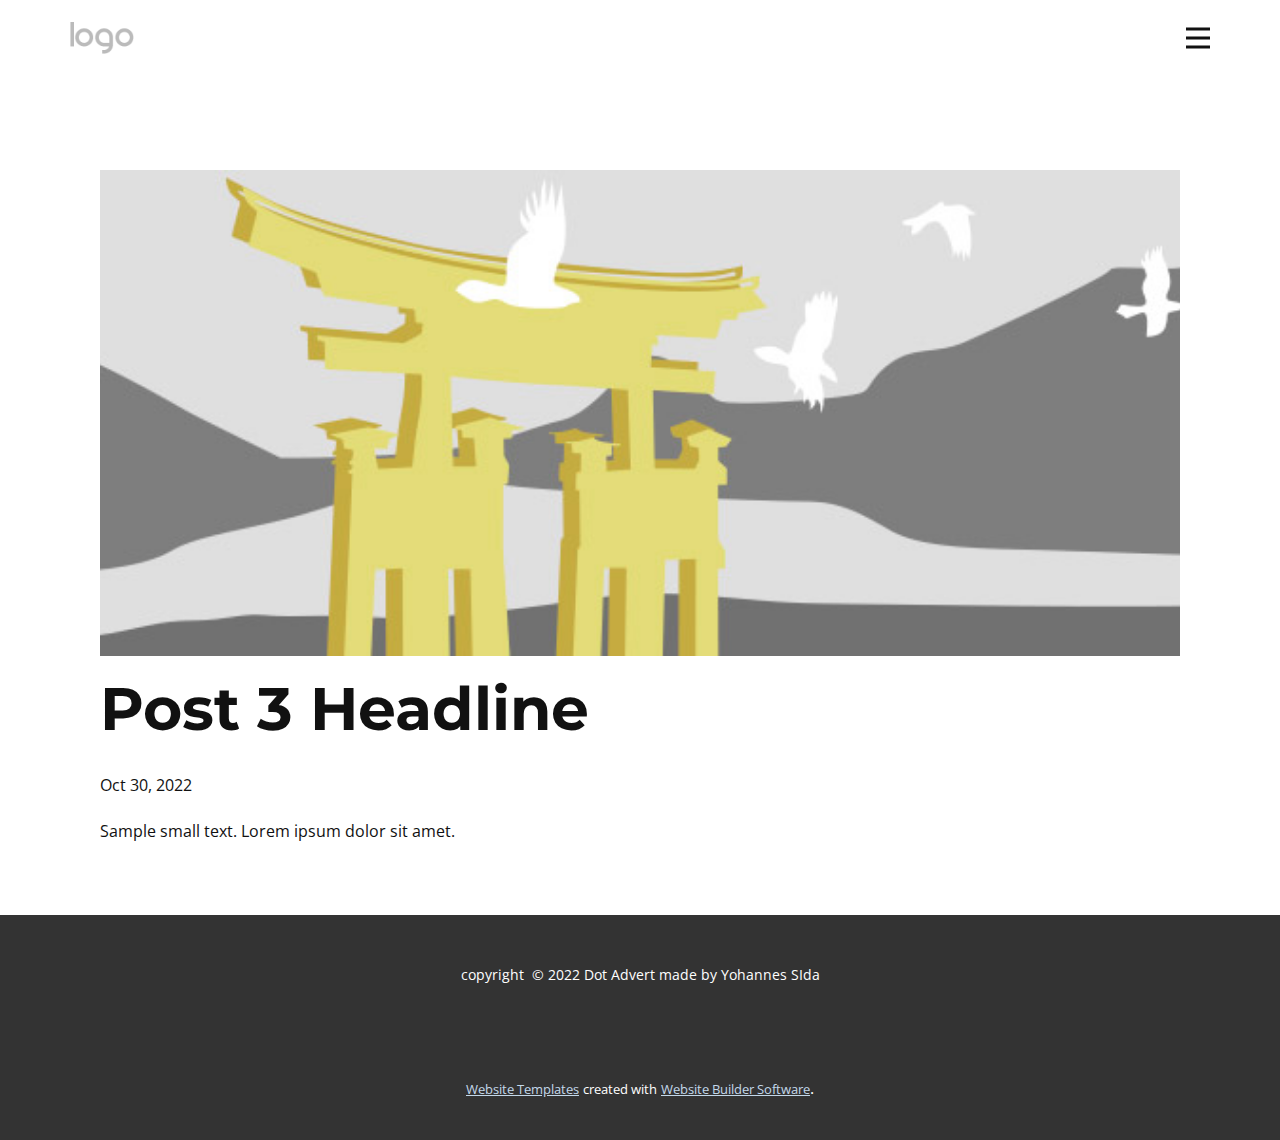
<file: blog/post-2.html>
<!doctype html>
<html style="font-size: 16px;" lang="en"><head>
    <meta name="viewport" content="width=device-width, initial-scale=1.0">
    <meta charset="utf-8">
    <meta name="keywords" content="Post 1 Headline">
    <meta name="description" content="">
    <title>Post 3 Headline</title>
    <link rel="stylesheet" href="../nicepage.css" media="screen">
<link rel="stylesheet" href="../Post-Template.css" media="screen">
    <script class="u-script" type="text/javascript" src="../jquery.js" "="" defer=""></script>
    <script class="u-script" type="text/javascript" src="../nicepage.js" "="" defer=""></script>
    <meta name="generator" content="Nicepage 4.17.7, nicepage.com">
    <link id="u-theme-google-font" rel="stylesheet" href="https://fonts.googleapis.com/css?family=Montserrat:100,100i,200,200i,300,300i,400,400i,500,500i,600,600i,700,700i,800,800i,900,900i|Open+Sans:300,300i,400,400i,500,500i,600,600i,700,700i,800,800i">
    
    
    <script type="application/ld+json">{
		"@context": "http://schema.org",
		"@type": "Organization",
		"name": "",
		"logo": "images/default-logo.png"
}</script>
    <meta name="theme-color" content="#243f56">
  </head>
  <body class="u-body u-xl-mode" data-lang="en"><header class="u-clearfix u-header u-header" id="sec-a7be"><div class="u-clearfix u-sheet u-sheet-1">
        <a href="https://nicepage.com" class="u-image u-logo u-image-1">
          <img src="../images/default-logo.png" class="u-logo-image u-logo-image-1">
        </a>
        <nav class="u-menu u-menu-hamburger u-offcanvas u-menu-1" data-responsive-from="XL">
          <div class="menu-collapse" style="font-size: 1rem; letter-spacing: 0px; font-weight: 700;">
            <a class="u-button-style u-custom-border u-custom-border-color u-custom-borders u-custom-left-right-menu-spacing u-custom-padding-bottom u-custom-text-color u-custom-text-hover-color u-custom-top-bottom-menu-spacing u-nav-link u-text-active-palette-1-base u-text-hover-palette-2-base" href="#">
              <svg class="u-svg-link" viewBox="0 0 24 24"><use xmlns:xlink="http://www.w3.org/1999/xlink" xlink:href="#menu-hamburger"></use></svg>
              <svg class="u-svg-content" version="1.1" id="menu-hamburger" viewBox="0 0 16 16" x="0px" y="0px" xmlns:xlink="http://www.w3.org/1999/xlink" xmlns="http://www.w3.org/2000/svg"><g><rect y="1" width="16" height="2"></rect><rect y="7" width="16" height="2"></rect><rect y="13" width="16" height="2"></rect>
</g></svg>
            </a>
          </div>
          <div class="u-nav-container">
            <ul class="u-nav u-spacing-20 u-unstyled u-nav-1"><li class="u-nav-item"><a class="u-button-style u-nav-link u-text-active-palette-1-base u-text-grey-90 u-text-hover-palette-4-base" href="../Home.html" style="padding: 10px;">Home</a>
</li><li class="u-nav-item"><a class="u-button-style u-nav-link u-text-active-palette-1-base u-text-grey-90 u-text-hover-palette-4-base" href="../About.html" style="padding: 10px;">About</a>
</li><li class="u-nav-item"><a class="u-button-style u-nav-link u-text-active-palette-1-base u-text-grey-90 u-text-hover-palette-4-base" href="../Contact.html" style="padding: 10px;">Contact</a>
</li><li class="u-nav-item"><a class="u-button-style u-nav-link u-text-active-palette-1-base u-text-grey-90 u-text-hover-palette-4-base" href="../Services.html" style="padding: 10px;">Services</a>
</li></ul>
          </div>
          <div class="u-nav-container-collapse">
            <div class="u-black u-container-style u-inner-container-layout u-opacity u-opacity-95 u-sidenav">
              <div class="u-inner-container-layout u-sidenav-overflow">
                <div class="u-menu-close"></div>
                <ul class="u-align-center u-nav u-popupmenu-items u-unstyled u-nav-2"><li class="u-nav-item"><a class="u-button-style u-nav-link" href="../Home.html">Home</a>
</li><li class="u-nav-item"><a class="u-button-style u-nav-link" href="../About.html">About</a>
</li><li class="u-nav-item"><a class="u-button-style u-nav-link" href="../Contact.html">Contact</a>
</li><li class="u-nav-item"><a class="u-button-style u-nav-link" href="../Services.html">Services</a>
</li></ul>
              </div>
            </div>
            <div class="u-black u-menu-overlay u-opacity u-opacity-70"></div>
          </div>
        </nav>
      </div></header>
    <section class="u-align-center u-clearfix u-section-1" id="sec-d39b">
      <div class="u-clearfix u-sheet u-valign-middle-md u-valign-middle-sm u-valign-middle-xs u-sheet-1"><!--post_details--><!--post_details_options_json--><!--{"source":""}--><!--/post_details_options_json--><!--blog_post-->
        <div class="u-container-style u-expanded-width u-post-details u-post-details-1">
          <div class="u-container-layout u-valign-middle u-container-layout-1"><!--blog_post_image-->
            <img alt="" class="u-blog-control u-expanded-width u-image u-image-default u-image-1" src="../images/8ad73f3c.jpeg"><!--/blog_post_image--><!--blog_post_header-->
            <h2 class="u-blog-control u-text u-text-1">Post 3 Headline</h2><!--/blog_post_header--><!--blog_post_metadata-->
            <div class="u-blog-control u-metadata u-metadata-1"><!--blog_post_metadata_date-->
              <span class="u-meta-date u-meta-icon">Oct 30, 2022</span><!--/blog_post_metadata_date--><!--blog_post_metadata_category-->
              <!--/blog_post_metadata_category--><!--blog_post_metadata_comments-->
              <!--/blog_post_metadata_comments-->
            </div><!--/blog_post_metadata--><!--blog_post_content-->
            <div class="u-align-justify u-blog-control u-post-content u-text u-text-2 fr-view">
  Sample small text. Lorem ipsum dolor sit amet.
  </div><!--/blog_post_content-->
          </div>
        </div><!--/blog_post--><!--/post_details-->
      </div>
    </section>
    
    
    <footer class="u-align-center u-clearfix u-footer u-grey-80 u-footer" id="sec-b1d3"><div class="u-clearfix u-sheet u-sheet-1">
        <p class="u-small-text u-text u-text-variant u-text-1">copyright&nbsp;&nbsp;© 2022 Dot Advert made by Yohannes SIda</p>
      </div></footer>
    <section class="u-backlink u-clearfix u-grey-80">
      <a class="u-link" href="https://nicepage.com/website-templates" target="_blank">
        <span>Website Templates</span>
      </a>
      <p class="u-text">
        <span>created with</span>
      </p>
      <a class="u-link" href="" target="_blank">
        <span>Website Builder Software</span>
      </a>. 
    </section>
  
</body></html>
</file>
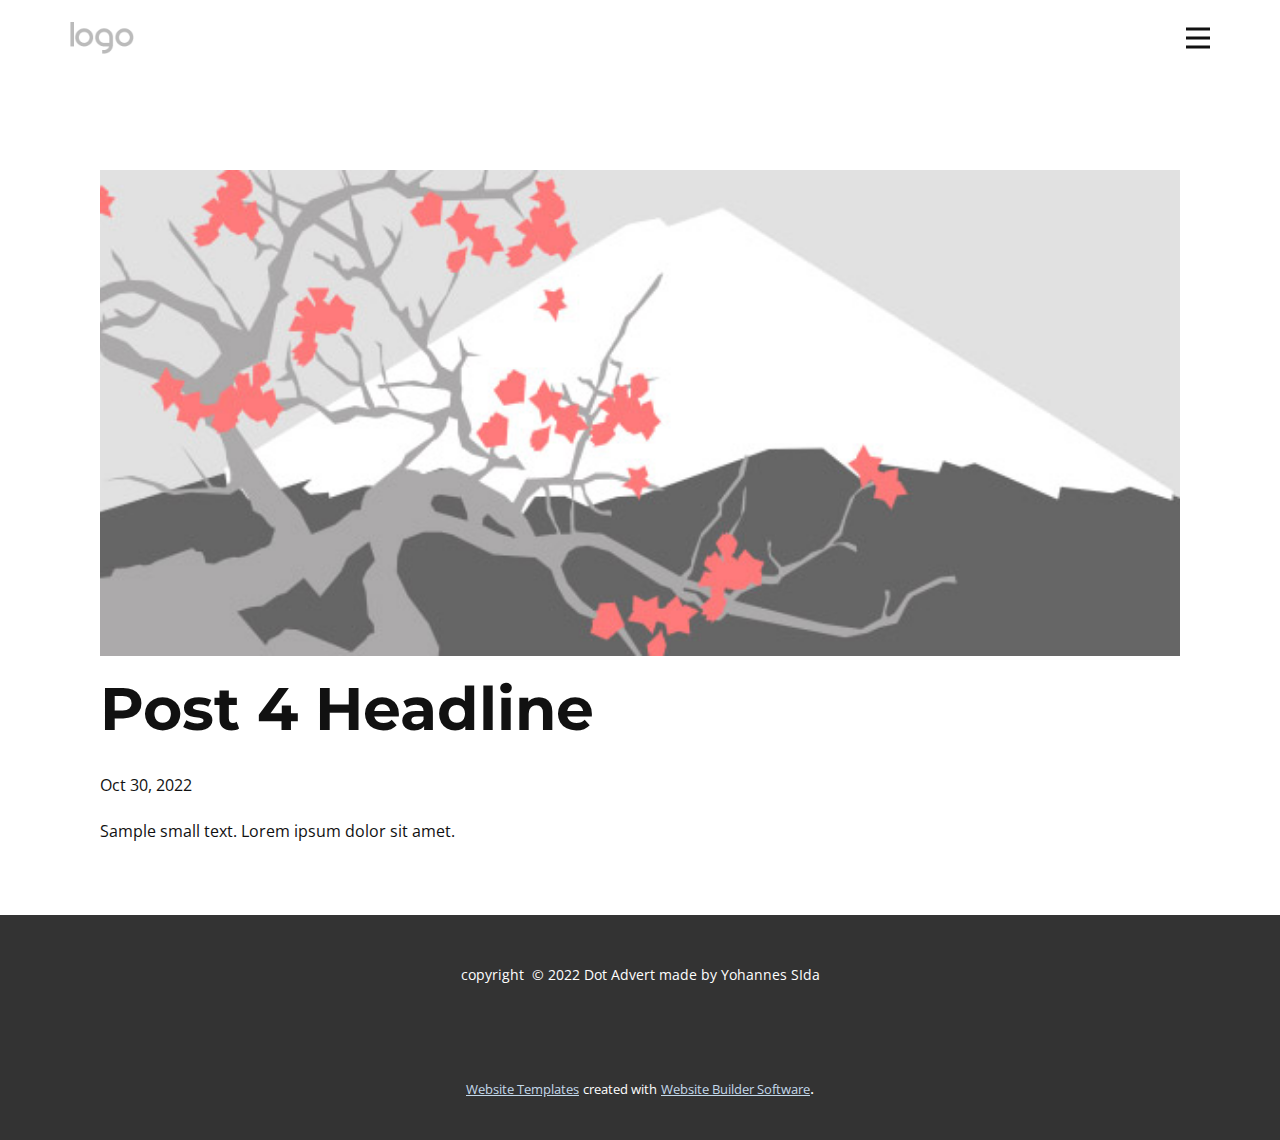
<file: blog/post-3.html>
<!doctype html>
<html style="font-size: 16px;" lang="en"><head>
    <meta name="viewport" content="width=device-width, initial-scale=1.0">
    <meta charset="utf-8">
    <meta name="keywords" content="Post 1 Headline">
    <meta name="description" content="">
    <title>Post 4 Headline</title>
    <link rel="stylesheet" href="../nicepage.css" media="screen">
<link rel="stylesheet" href="../Post-Template.css" media="screen">
    <script class="u-script" type="text/javascript" src="../jquery.js" "="" defer=""></script>
    <script class="u-script" type="text/javascript" src="../nicepage.js" "="" defer=""></script>
    <meta name="generator" content="Nicepage 4.17.7, nicepage.com">
    <link id="u-theme-google-font" rel="stylesheet" href="https://fonts.googleapis.com/css?family=Montserrat:100,100i,200,200i,300,300i,400,400i,500,500i,600,600i,700,700i,800,800i,900,900i|Open+Sans:300,300i,400,400i,500,500i,600,600i,700,700i,800,800i">
    
    
    <script type="application/ld+json">{
		"@context": "http://schema.org",
		"@type": "Organization",
		"name": "",
		"logo": "images/default-logo.png"
}</script>
    <meta name="theme-color" content="#243f56">
  </head>
  <body class="u-body u-xl-mode" data-lang="en"><header class="u-clearfix u-header u-header" id="sec-a7be"><div class="u-clearfix u-sheet u-sheet-1">
        <a href="https://nicepage.com" class="u-image u-logo u-image-1">
          <img src="../images/default-logo.png" class="u-logo-image u-logo-image-1">
        </a>
        <nav class="u-menu u-menu-hamburger u-offcanvas u-menu-1" data-responsive-from="XL">
          <div class="menu-collapse" style="font-size: 1rem; letter-spacing: 0px; font-weight: 700;">
            <a class="u-button-style u-custom-border u-custom-border-color u-custom-borders u-custom-left-right-menu-spacing u-custom-padding-bottom u-custom-text-color u-custom-text-hover-color u-custom-top-bottom-menu-spacing u-nav-link u-text-active-palette-1-base u-text-hover-palette-2-base" href="#">
              <svg class="u-svg-link" viewBox="0 0 24 24"><use xmlns:xlink="http://www.w3.org/1999/xlink" xlink:href="#menu-hamburger"></use></svg>
              <svg class="u-svg-content" version="1.1" id="menu-hamburger" viewBox="0 0 16 16" x="0px" y="0px" xmlns:xlink="http://www.w3.org/1999/xlink" xmlns="http://www.w3.org/2000/svg"><g><rect y="1" width="16" height="2"></rect><rect y="7" width="16" height="2"></rect><rect y="13" width="16" height="2"></rect>
</g></svg>
            </a>
          </div>
          <div class="u-nav-container">
            <ul class="u-nav u-spacing-20 u-unstyled u-nav-1"><li class="u-nav-item"><a class="u-button-style u-nav-link u-text-active-palette-1-base u-text-grey-90 u-text-hover-palette-4-base" href="../Home.html" style="padding: 10px;">Home</a>
</li><li class="u-nav-item"><a class="u-button-style u-nav-link u-text-active-palette-1-base u-text-grey-90 u-text-hover-palette-4-base" href="../About.html" style="padding: 10px;">About</a>
</li><li class="u-nav-item"><a class="u-button-style u-nav-link u-text-active-palette-1-base u-text-grey-90 u-text-hover-palette-4-base" href="../Contact.html" style="padding: 10px;">Contact</a>
</li><li class="u-nav-item"><a class="u-button-style u-nav-link u-text-active-palette-1-base u-text-grey-90 u-text-hover-palette-4-base" href="../Services.html" style="padding: 10px;">Services</a>
</li></ul>
          </div>
          <div class="u-nav-container-collapse">
            <div class="u-black u-container-style u-inner-container-layout u-opacity u-opacity-95 u-sidenav">
              <div class="u-inner-container-layout u-sidenav-overflow">
                <div class="u-menu-close"></div>
                <ul class="u-align-center u-nav u-popupmenu-items u-unstyled u-nav-2"><li class="u-nav-item"><a class="u-button-style u-nav-link" href="../Home.html">Home</a>
</li><li class="u-nav-item"><a class="u-button-style u-nav-link" href="../About.html">About</a>
</li><li class="u-nav-item"><a class="u-button-style u-nav-link" href="../Contact.html">Contact</a>
</li><li class="u-nav-item"><a class="u-button-style u-nav-link" href="../Services.html">Services</a>
</li></ul>
              </div>
            </div>
            <div class="u-black u-menu-overlay u-opacity u-opacity-70"></div>
          </div>
        </nav>
      </div></header>
    <section class="u-align-center u-clearfix u-section-1" id="sec-d39b">
      <div class="u-clearfix u-sheet u-valign-middle-md u-valign-middle-sm u-valign-middle-xs u-sheet-1"><!--post_details--><!--post_details_options_json--><!--{"source":""}--><!--/post_details_options_json--><!--blog_post-->
        <div class="u-container-style u-expanded-width u-post-details u-post-details-1">
          <div class="u-container-layout u-valign-middle u-container-layout-1"><!--blog_post_image-->
            <img alt="" class="u-blog-control u-expanded-width u-image u-image-default u-image-1" src="../images/0fd3416c.jpeg"><!--/blog_post_image--><!--blog_post_header-->
            <h2 class="u-blog-control u-text u-text-1">Post 4 Headline</h2><!--/blog_post_header--><!--blog_post_metadata-->
            <div class="u-blog-control u-metadata u-metadata-1"><!--blog_post_metadata_date-->
              <span class="u-meta-date u-meta-icon">Oct 30, 2022</span><!--/blog_post_metadata_date--><!--blog_post_metadata_category-->
              <!--/blog_post_metadata_category--><!--blog_post_metadata_comments-->
              <!--/blog_post_metadata_comments-->
            </div><!--/blog_post_metadata--><!--blog_post_content-->
            <div class="u-align-justify u-blog-control u-post-content u-text u-text-2 fr-view">
  Sample small text. Lorem ipsum dolor sit amet.
  </div><!--/blog_post_content-->
          </div>
        </div><!--/blog_post--><!--/post_details-->
      </div>
    </section>
    
    
    <footer class="u-align-center u-clearfix u-footer u-grey-80 u-footer" id="sec-b1d3"><div class="u-clearfix u-sheet u-sheet-1">
        <p class="u-small-text u-text u-text-variant u-text-1">copyright&nbsp;&nbsp;© 2022 Dot Advert made by Yohannes SIda</p>
      </div></footer>
    <section class="u-backlink u-clearfix u-grey-80">
      <a class="u-link" href="https://nicepage.com/website-templates" target="_blank">
        <span>Website Templates</span>
      </a>
      <p class="u-text">
        <span>created with</span>
      </p>
      <a class="u-link" href="" target="_blank">
        <span>Website Builder Software</span>
      </a>. 
    </section>
  
</body></html>
</file>
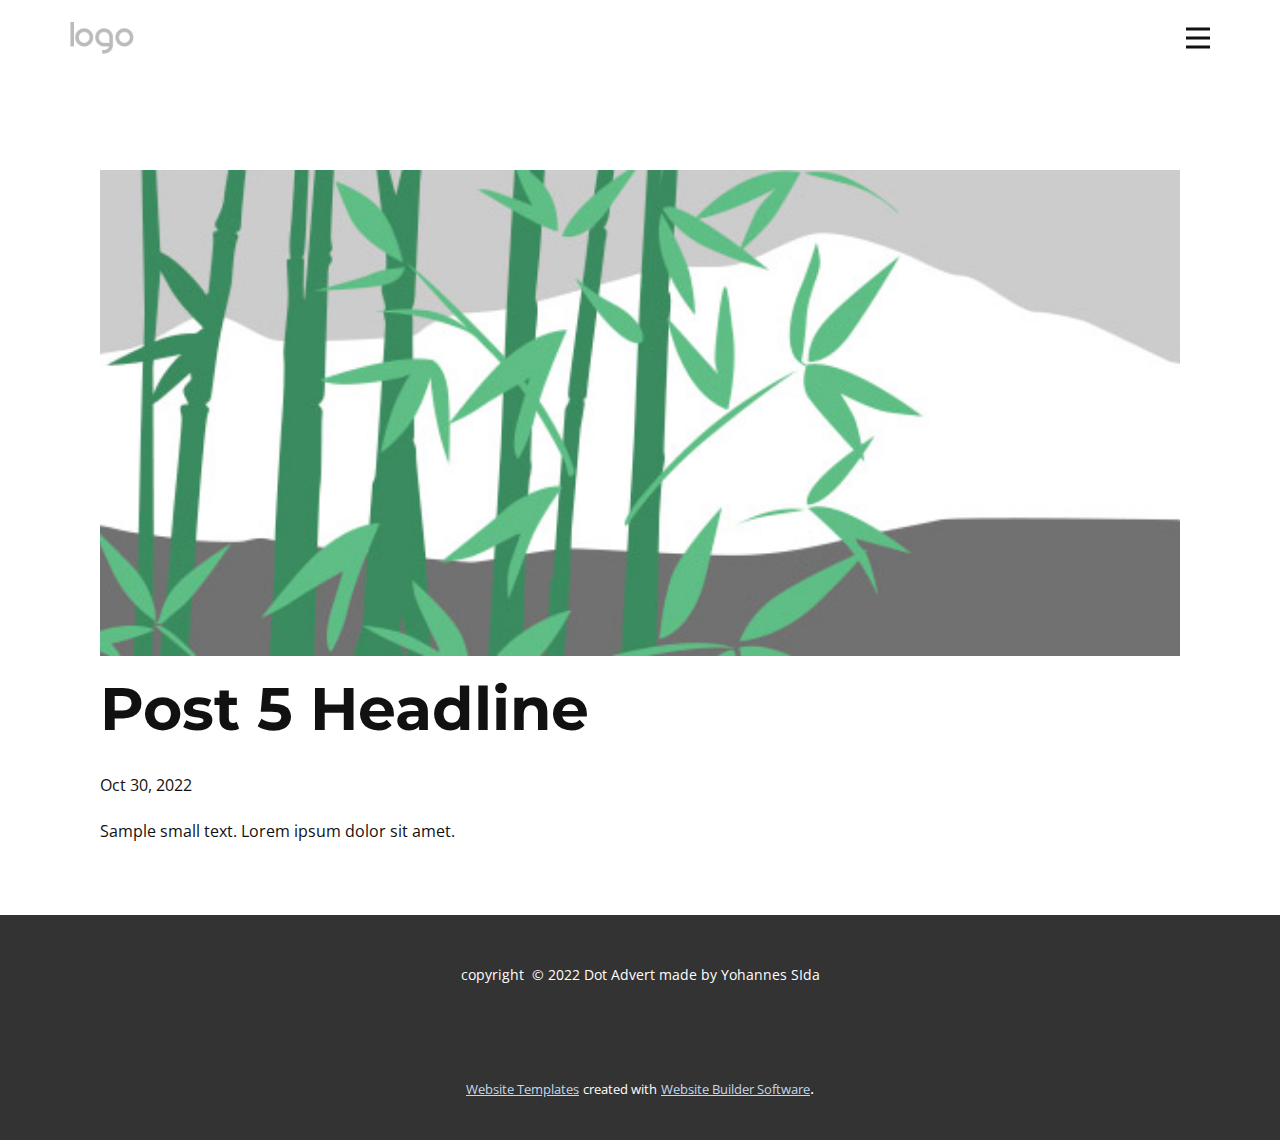
<file: blog/post-4.html>
<!doctype html>
<html style="font-size: 16px;" lang="en"><head>
    <meta name="viewport" content="width=device-width, initial-scale=1.0">
    <meta charset="utf-8">
    <meta name="keywords" content="Post 1 Headline">
    <meta name="description" content="">
    <title>Post 5 Headline</title>
    <link rel="stylesheet" href="../nicepage.css" media="screen">
<link rel="stylesheet" href="../Post-Template.css" media="screen">
    <script class="u-script" type="text/javascript" src="../jquery.js" "="" defer=""></script>
    <script class="u-script" type="text/javascript" src="../nicepage.js" "="" defer=""></script>
    <meta name="generator" content="Nicepage 4.17.7, nicepage.com">
    <link id="u-theme-google-font" rel="stylesheet" href="https://fonts.googleapis.com/css?family=Montserrat:100,100i,200,200i,300,300i,400,400i,500,500i,600,600i,700,700i,800,800i,900,900i|Open+Sans:300,300i,400,400i,500,500i,600,600i,700,700i,800,800i">
    
    
    <script type="application/ld+json">{
		"@context": "http://schema.org",
		"@type": "Organization",
		"name": "",
		"logo": "images/default-logo.png"
}</script>
    <meta name="theme-color" content="#243f56">
  </head>
  <body class="u-body u-xl-mode" data-lang="en"><header class="u-clearfix u-header u-header" id="sec-a7be"><div class="u-clearfix u-sheet u-sheet-1">
        <a href="https://nicepage.com" class="u-image u-logo u-image-1">
          <img src="../images/default-logo.png" class="u-logo-image u-logo-image-1">
        </a>
        <nav class="u-menu u-menu-hamburger u-offcanvas u-menu-1" data-responsive-from="XL">
          <div class="menu-collapse" style="font-size: 1rem; letter-spacing: 0px; font-weight: 700;">
            <a class="u-button-style u-custom-border u-custom-border-color u-custom-borders u-custom-left-right-menu-spacing u-custom-padding-bottom u-custom-text-color u-custom-text-hover-color u-custom-top-bottom-menu-spacing u-nav-link u-text-active-palette-1-base u-text-hover-palette-2-base" href="#">
              <svg class="u-svg-link" viewBox="0 0 24 24"><use xmlns:xlink="http://www.w3.org/1999/xlink" xlink:href="#menu-hamburger"></use></svg>
              <svg class="u-svg-content" version="1.1" id="menu-hamburger" viewBox="0 0 16 16" x="0px" y="0px" xmlns:xlink="http://www.w3.org/1999/xlink" xmlns="http://www.w3.org/2000/svg"><g><rect y="1" width="16" height="2"></rect><rect y="7" width="16" height="2"></rect><rect y="13" width="16" height="2"></rect>
</g></svg>
            </a>
          </div>
          <div class="u-nav-container">
            <ul class="u-nav u-spacing-20 u-unstyled u-nav-1"><li class="u-nav-item"><a class="u-button-style u-nav-link u-text-active-palette-1-base u-text-grey-90 u-text-hover-palette-4-base" href="../Home.html" style="padding: 10px;">Home</a>
</li><li class="u-nav-item"><a class="u-button-style u-nav-link u-text-active-palette-1-base u-text-grey-90 u-text-hover-palette-4-base" href="../About.html" style="padding: 10px;">About</a>
</li><li class="u-nav-item"><a class="u-button-style u-nav-link u-text-active-palette-1-base u-text-grey-90 u-text-hover-palette-4-base" href="../Contact.html" style="padding: 10px;">Contact</a>
</li><li class="u-nav-item"><a class="u-button-style u-nav-link u-text-active-palette-1-base u-text-grey-90 u-text-hover-palette-4-base" href="../Services.html" style="padding: 10px;">Services</a>
</li></ul>
          </div>
          <div class="u-nav-container-collapse">
            <div class="u-black u-container-style u-inner-container-layout u-opacity u-opacity-95 u-sidenav">
              <div class="u-inner-container-layout u-sidenav-overflow">
                <div class="u-menu-close"></div>
                <ul class="u-align-center u-nav u-popupmenu-items u-unstyled u-nav-2"><li class="u-nav-item"><a class="u-button-style u-nav-link" href="../Home.html">Home</a>
</li><li class="u-nav-item"><a class="u-button-style u-nav-link" href="../About.html">About</a>
</li><li class="u-nav-item"><a class="u-button-style u-nav-link" href="../Contact.html">Contact</a>
</li><li class="u-nav-item"><a class="u-button-style u-nav-link" href="../Services.html">Services</a>
</li></ul>
              </div>
            </div>
            <div class="u-black u-menu-overlay u-opacity u-opacity-70"></div>
          </div>
        </nav>
      </div></header>
    <section class="u-align-center u-clearfix u-section-1" id="sec-d39b">
      <div class="u-clearfix u-sheet u-valign-middle-md u-valign-middle-sm u-valign-middle-xs u-sheet-1"><!--post_details--><!--post_details_options_json--><!--{"source":""}--><!--/post_details_options_json--><!--blog_post-->
        <div class="u-container-style u-expanded-width u-post-details u-post-details-1">
          <div class="u-container-layout u-valign-middle u-container-layout-1"><!--blog_post_image-->
            <img alt="" class="u-blog-control u-expanded-width u-image u-image-default u-image-1" src="../images/68f64b9d.jpeg"><!--/blog_post_image--><!--blog_post_header-->
            <h2 class="u-blog-control u-text u-text-1">Post 5 Headline</h2><!--/blog_post_header--><!--blog_post_metadata-->
            <div class="u-blog-control u-metadata u-metadata-1"><!--blog_post_metadata_date-->
              <span class="u-meta-date u-meta-icon">Oct 30, 2022</span><!--/blog_post_metadata_date--><!--blog_post_metadata_category-->
              <!--/blog_post_metadata_category--><!--blog_post_metadata_comments-->
              <!--/blog_post_metadata_comments-->
            </div><!--/blog_post_metadata--><!--blog_post_content-->
            <div class="u-align-justify u-blog-control u-post-content u-text u-text-2 fr-view">
  Sample small text. Lorem ipsum dolor sit amet.
  </div><!--/blog_post_content-->
          </div>
        </div><!--/blog_post--><!--/post_details-->
      </div>
    </section>
    
    
    <footer class="u-align-center u-clearfix u-footer u-grey-80 u-footer" id="sec-b1d3"><div class="u-clearfix u-sheet u-sheet-1">
        <p class="u-small-text u-text u-text-variant u-text-1">copyright&nbsp;&nbsp;© 2022 Dot Advert made by Yohannes SIda</p>
      </div></footer>
    <section class="u-backlink u-clearfix u-grey-80">
      <a class="u-link" href="https://nicepage.com/website-templates" target="_blank">
        <span>Website Templates</span>
      </a>
      <p class="u-text">
        <span>created with</span>
      </p>
      <a class="u-link" href="" target="_blank">
        <span>Website Builder Software</span>
      </a>. 
    </section>
  
</body></html>
</file>
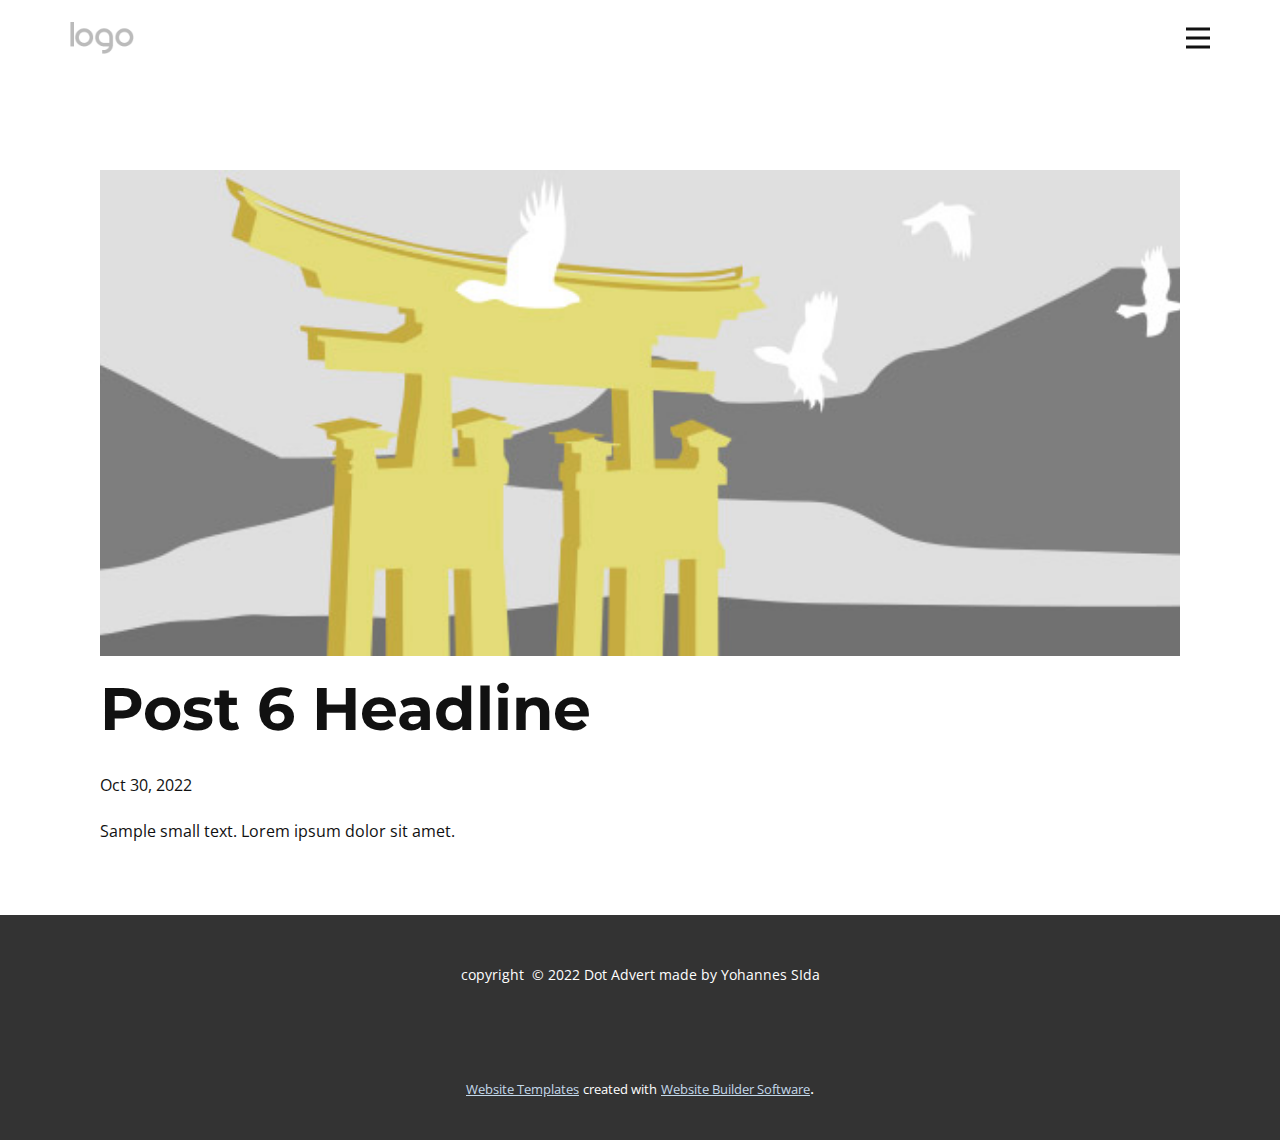
<file: blog/post-5.html>
<!doctype html>
<html style="font-size: 16px;" lang="en"><head>
    <meta name="viewport" content="width=device-width, initial-scale=1.0">
    <meta charset="utf-8">
    <meta name="keywords" content="Post 1 Headline">
    <meta name="description" content="">
    <title>Post 6 Headline</title>
    <link rel="stylesheet" href="../nicepage.css" media="screen">
<link rel="stylesheet" href="../Post-Template.css" media="screen">
    <script class="u-script" type="text/javascript" src="../jquery.js" "="" defer=""></script>
    <script class="u-script" type="text/javascript" src="../nicepage.js" "="" defer=""></script>
    <meta name="generator" content="Nicepage 4.17.7, nicepage.com">
    <link id="u-theme-google-font" rel="stylesheet" href="https://fonts.googleapis.com/css?family=Montserrat:100,100i,200,200i,300,300i,400,400i,500,500i,600,600i,700,700i,800,800i,900,900i|Open+Sans:300,300i,400,400i,500,500i,600,600i,700,700i,800,800i">
    
    
    <script type="application/ld+json">{
		"@context": "http://schema.org",
		"@type": "Organization",
		"name": "",
		"logo": "images/default-logo.png"
}</script>
    <meta name="theme-color" content="#243f56">
  </head>
  <body class="u-body u-xl-mode" data-lang="en"><header class="u-clearfix u-header u-header" id="sec-a7be"><div class="u-clearfix u-sheet u-sheet-1">
        <a href="https://nicepage.com" class="u-image u-logo u-image-1">
          <img src="../images/default-logo.png" class="u-logo-image u-logo-image-1">
        </a>
        <nav class="u-menu u-menu-hamburger u-offcanvas u-menu-1" data-responsive-from="XL">
          <div class="menu-collapse" style="font-size: 1rem; letter-spacing: 0px; font-weight: 700;">
            <a class="u-button-style u-custom-border u-custom-border-color u-custom-borders u-custom-left-right-menu-spacing u-custom-padding-bottom u-custom-text-color u-custom-text-hover-color u-custom-top-bottom-menu-spacing u-nav-link u-text-active-palette-1-base u-text-hover-palette-2-base" href="#">
              <svg class="u-svg-link" viewBox="0 0 24 24"><use xmlns:xlink="http://www.w3.org/1999/xlink" xlink:href="#menu-hamburger"></use></svg>
              <svg class="u-svg-content" version="1.1" id="menu-hamburger" viewBox="0 0 16 16" x="0px" y="0px" xmlns:xlink="http://www.w3.org/1999/xlink" xmlns="http://www.w3.org/2000/svg"><g><rect y="1" width="16" height="2"></rect><rect y="7" width="16" height="2"></rect><rect y="13" width="16" height="2"></rect>
</g></svg>
            </a>
          </div>
          <div class="u-nav-container">
            <ul class="u-nav u-spacing-20 u-unstyled u-nav-1"><li class="u-nav-item"><a class="u-button-style u-nav-link u-text-active-palette-1-base u-text-grey-90 u-text-hover-palette-4-base" href="../Home.html" style="padding: 10px;">Home</a>
</li><li class="u-nav-item"><a class="u-button-style u-nav-link u-text-active-palette-1-base u-text-grey-90 u-text-hover-palette-4-base" href="../About.html" style="padding: 10px;">About</a>
</li><li class="u-nav-item"><a class="u-button-style u-nav-link u-text-active-palette-1-base u-text-grey-90 u-text-hover-palette-4-base" href="../Contact.html" style="padding: 10px;">Contact</a>
</li><li class="u-nav-item"><a class="u-button-style u-nav-link u-text-active-palette-1-base u-text-grey-90 u-text-hover-palette-4-base" href="../Services.html" style="padding: 10px;">Services</a>
</li></ul>
          </div>
          <div class="u-nav-container-collapse">
            <div class="u-black u-container-style u-inner-container-layout u-opacity u-opacity-95 u-sidenav">
              <div class="u-inner-container-layout u-sidenav-overflow">
                <div class="u-menu-close"></div>
                <ul class="u-align-center u-nav u-popupmenu-items u-unstyled u-nav-2"><li class="u-nav-item"><a class="u-button-style u-nav-link" href="../Home.html">Home</a>
</li><li class="u-nav-item"><a class="u-button-style u-nav-link" href="../About.html">About</a>
</li><li class="u-nav-item"><a class="u-button-style u-nav-link" href="../Contact.html">Contact</a>
</li><li class="u-nav-item"><a class="u-button-style u-nav-link" href="../Services.html">Services</a>
</li></ul>
              </div>
            </div>
            <div class="u-black u-menu-overlay u-opacity u-opacity-70"></div>
          </div>
        </nav>
      </div></header>
    <section class="u-align-center u-clearfix u-section-1" id="sec-d39b">
      <div class="u-clearfix u-sheet u-valign-middle-md u-valign-middle-sm u-valign-middle-xs u-sheet-1"><!--post_details--><!--post_details_options_json--><!--{"source":""}--><!--/post_details_options_json--><!--blog_post-->
        <div class="u-container-style u-expanded-width u-post-details u-post-details-1">
          <div class="u-container-layout u-valign-middle u-container-layout-1"><!--blog_post_image-->
            <img alt="" class="u-blog-control u-expanded-width u-image u-image-default u-image-1" src="../images/8ad73f3c.jpeg"><!--/blog_post_image--><!--blog_post_header-->
            <h2 class="u-blog-control u-text u-text-1">Post 6 Headline</h2><!--/blog_post_header--><!--blog_post_metadata-->
            <div class="u-blog-control u-metadata u-metadata-1"><!--blog_post_metadata_date-->
              <span class="u-meta-date u-meta-icon">Oct 30, 2022</span><!--/blog_post_metadata_date--><!--blog_post_metadata_category-->
              <!--/blog_post_metadata_category--><!--blog_post_metadata_comments-->
              <!--/blog_post_metadata_comments-->
            </div><!--/blog_post_metadata--><!--blog_post_content-->
            <div class="u-align-justify u-blog-control u-post-content u-text u-text-2 fr-view">
  Sample small text. Lorem ipsum dolor sit amet.
  </div><!--/blog_post_content-->
          </div>
        </div><!--/blog_post--><!--/post_details-->
      </div>
    </section>
    
    
    <footer class="u-align-center u-clearfix u-footer u-grey-80 u-footer" id="sec-b1d3"><div class="u-clearfix u-sheet u-sheet-1">
        <p class="u-small-text u-text u-text-variant u-text-1">copyright&nbsp;&nbsp;© 2022 Dot Advert made by Yohannes SIda</p>
      </div></footer>
    <section class="u-backlink u-clearfix u-grey-80">
      <a class="u-link" href="https://nicepage.com/website-templates" target="_blank">
        <span>Website Templates</span>
      </a>
      <p class="u-text">
        <span>created with</span>
      </p>
      <a class="u-link" href="" target="_blank">
        <span>Website Builder Software</span>
      </a>. 
    </section>
  
</body></html>
</file>
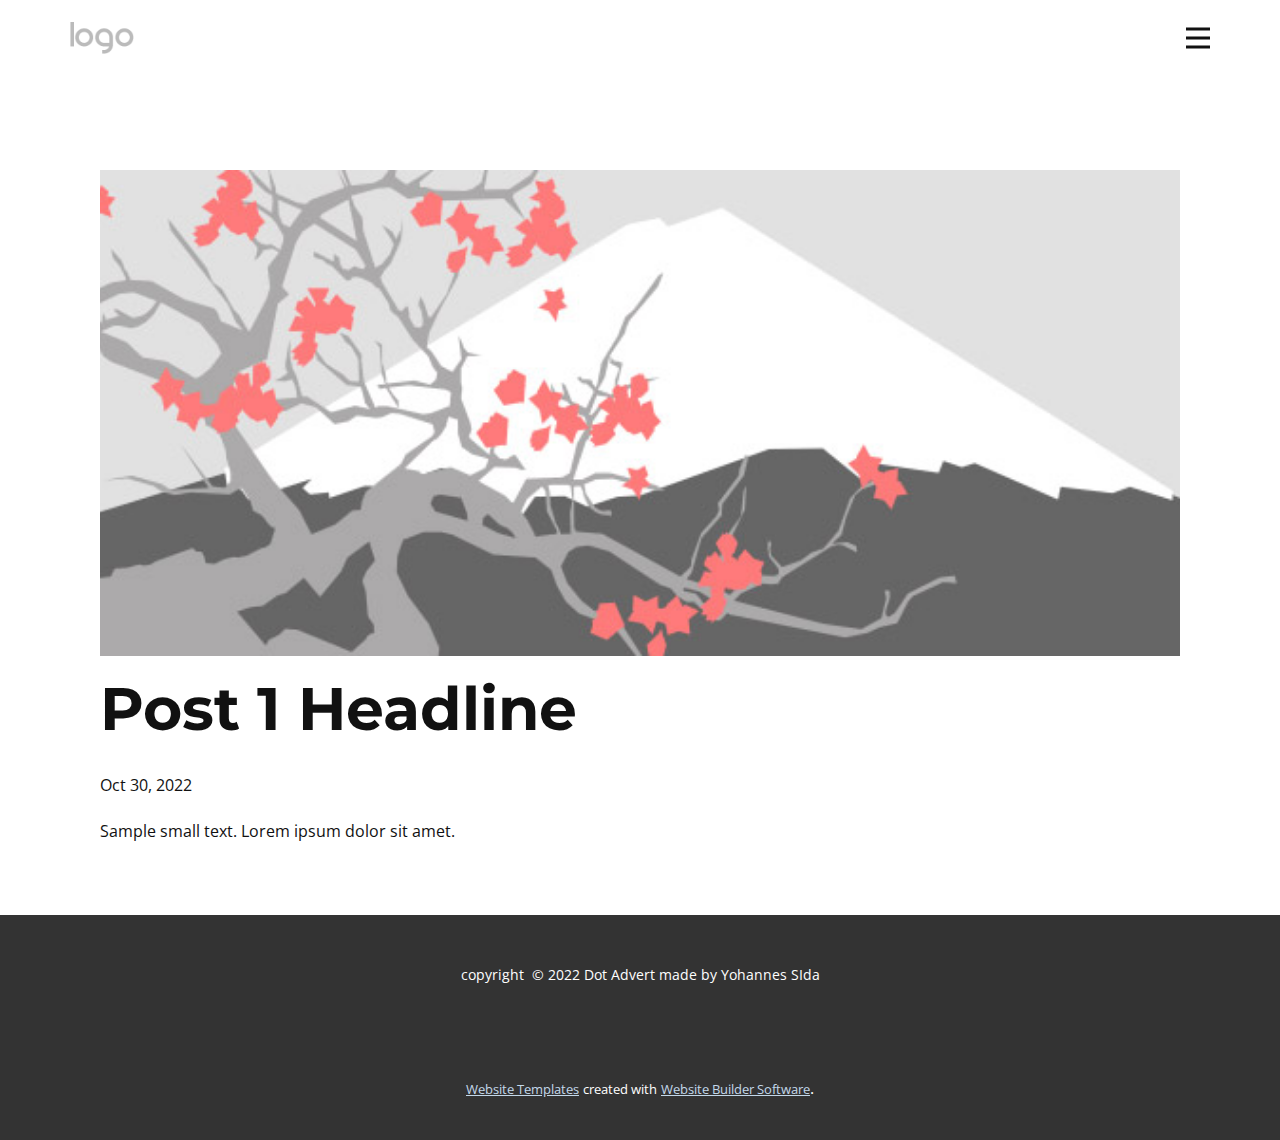
<file: blog/post.html>
<!doctype html>
<html style="font-size: 16px;" lang="en"><head>
    <meta name="viewport" content="width=device-width, initial-scale=1.0">
    <meta charset="utf-8">
    <meta name="keywords" content="Post 1 Headline">
    <meta name="description" content="">
    <title>Post 1 Headline</title>
    <link rel="stylesheet" href="../nicepage.css" media="screen">
<link rel="stylesheet" href="../Post-Template.css" media="screen">
    <script class="u-script" type="text/javascript" src="../jquery.js" "="" defer=""></script>
    <script class="u-script" type="text/javascript" src="../nicepage.js" "="" defer=""></script>
    <meta name="generator" content="Nicepage 4.17.7, nicepage.com">
    <link id="u-theme-google-font" rel="stylesheet" href="https://fonts.googleapis.com/css?family=Montserrat:100,100i,200,200i,300,300i,400,400i,500,500i,600,600i,700,700i,800,800i,900,900i|Open+Sans:300,300i,400,400i,500,500i,600,600i,700,700i,800,800i">
    
    
    <script type="application/ld+json">{
		"@context": "http://schema.org",
		"@type": "Organization",
		"name": "",
		"logo": "images/default-logo.png"
}</script>
    <meta name="theme-color" content="#243f56">
  </head>
  <body class="u-body u-xl-mode" data-lang="en"><header class="u-clearfix u-header u-header" id="sec-a7be"><div class="u-clearfix u-sheet u-sheet-1">
        <a href="https://nicepage.com" class="u-image u-logo u-image-1">
          <img src="../images/default-logo.png" class="u-logo-image u-logo-image-1">
        </a>
        <nav class="u-menu u-menu-hamburger u-offcanvas u-menu-1" data-responsive-from="XL">
          <div class="menu-collapse" style="font-size: 1rem; letter-spacing: 0px; font-weight: 700;">
            <a class="u-button-style u-custom-border u-custom-border-color u-custom-borders u-custom-left-right-menu-spacing u-custom-padding-bottom u-custom-text-color u-custom-text-hover-color u-custom-top-bottom-menu-spacing u-nav-link u-text-active-palette-1-base u-text-hover-palette-2-base" href="#">
              <svg class="u-svg-link" viewBox="0 0 24 24"><use xmlns:xlink="http://www.w3.org/1999/xlink" xlink:href="#menu-hamburger"></use></svg>
              <svg class="u-svg-content" version="1.1" id="menu-hamburger" viewBox="0 0 16 16" x="0px" y="0px" xmlns:xlink="http://www.w3.org/1999/xlink" xmlns="http://www.w3.org/2000/svg"><g><rect y="1" width="16" height="2"></rect><rect y="7" width="16" height="2"></rect><rect y="13" width="16" height="2"></rect>
</g></svg>
            </a>
          </div>
          <div class="u-nav-container">
            <ul class="u-nav u-spacing-20 u-unstyled u-nav-1"><li class="u-nav-item"><a class="u-button-style u-nav-link u-text-active-palette-1-base u-text-grey-90 u-text-hover-palette-4-base" href="../Home.html" style="padding: 10px;">Home</a>
</li><li class="u-nav-item"><a class="u-button-style u-nav-link u-text-active-palette-1-base u-text-grey-90 u-text-hover-palette-4-base" href="../About.html" style="padding: 10px;">About</a>
</li><li class="u-nav-item"><a class="u-button-style u-nav-link u-text-active-palette-1-base u-text-grey-90 u-text-hover-palette-4-base" href="../Contact.html" style="padding: 10px;">Contact</a>
</li><li class="u-nav-item"><a class="u-button-style u-nav-link u-text-active-palette-1-base u-text-grey-90 u-text-hover-palette-4-base" href="../Services.html" style="padding: 10px;">Services</a>
</li></ul>
          </div>
          <div class="u-nav-container-collapse">
            <div class="u-black u-container-style u-inner-container-layout u-opacity u-opacity-95 u-sidenav">
              <div class="u-inner-container-layout u-sidenav-overflow">
                <div class="u-menu-close"></div>
                <ul class="u-align-center u-nav u-popupmenu-items u-unstyled u-nav-2"><li class="u-nav-item"><a class="u-button-style u-nav-link" href="../Home.html">Home</a>
</li><li class="u-nav-item"><a class="u-button-style u-nav-link" href="../About.html">About</a>
</li><li class="u-nav-item"><a class="u-button-style u-nav-link" href="../Contact.html">Contact</a>
</li><li class="u-nav-item"><a class="u-button-style u-nav-link" href="../Services.html">Services</a>
</li></ul>
              </div>
            </div>
            <div class="u-black u-menu-overlay u-opacity u-opacity-70"></div>
          </div>
        </nav>
      </div></header>
    <section class="u-align-center u-clearfix u-section-1" id="sec-d39b">
      <div class="u-clearfix u-sheet u-valign-middle-md u-valign-middle-sm u-valign-middle-xs u-sheet-1"><!--post_details--><!--post_details_options_json--><!--{"source":""}--><!--/post_details_options_json--><!--blog_post-->
        <div class="u-container-style u-expanded-width u-post-details u-post-details-1">
          <div class="u-container-layout u-valign-middle u-container-layout-1"><!--blog_post_image-->
            <img alt="" class="u-blog-control u-expanded-width u-image u-image-default u-image-1" src="../images/0fd3416c.jpeg"><!--/blog_post_image--><!--blog_post_header-->
            <h2 class="u-blog-control u-text u-text-1">Post 1 Headline</h2><!--/blog_post_header--><!--blog_post_metadata-->
            <div class="u-blog-control u-metadata u-metadata-1"><!--blog_post_metadata_date-->
              <span class="u-meta-date u-meta-icon">Oct 30, 2022</span><!--/blog_post_metadata_date--><!--blog_post_metadata_category-->
              <!--/blog_post_metadata_category--><!--blog_post_metadata_comments-->
              <!--/blog_post_metadata_comments-->
            </div><!--/blog_post_metadata--><!--blog_post_content-->
            <div class="u-align-justify u-blog-control u-post-content u-text u-text-2 fr-view">
  Sample small text. Lorem ipsum dolor sit amet.
  </div><!--/blog_post_content-->
          </div>
        </div><!--/blog_post--><!--/post_details-->
      </div>
    </section>
    
    
    <footer class="u-align-center u-clearfix u-footer u-grey-80 u-footer" id="sec-b1d3"><div class="u-clearfix u-sheet u-sheet-1">
        <p class="u-small-text u-text u-text-variant u-text-1">copyright&nbsp;&nbsp;© 2022 Dot Advert made by Yohannes SIda</p>
      </div></footer>
    <section class="u-backlink u-clearfix u-grey-80">
      <a class="u-link" href="https://nicepage.com/website-templates" target="_blank">
        <span>Website Templates</span>
      </a>
      <p class="u-text">
        <span>created with</span>
      </p>
      <a class="u-link" href="" target="_blank">
        <span>Website Builder Software</span>
      </a>. 
    </section>
  
</body></html>
</file>
